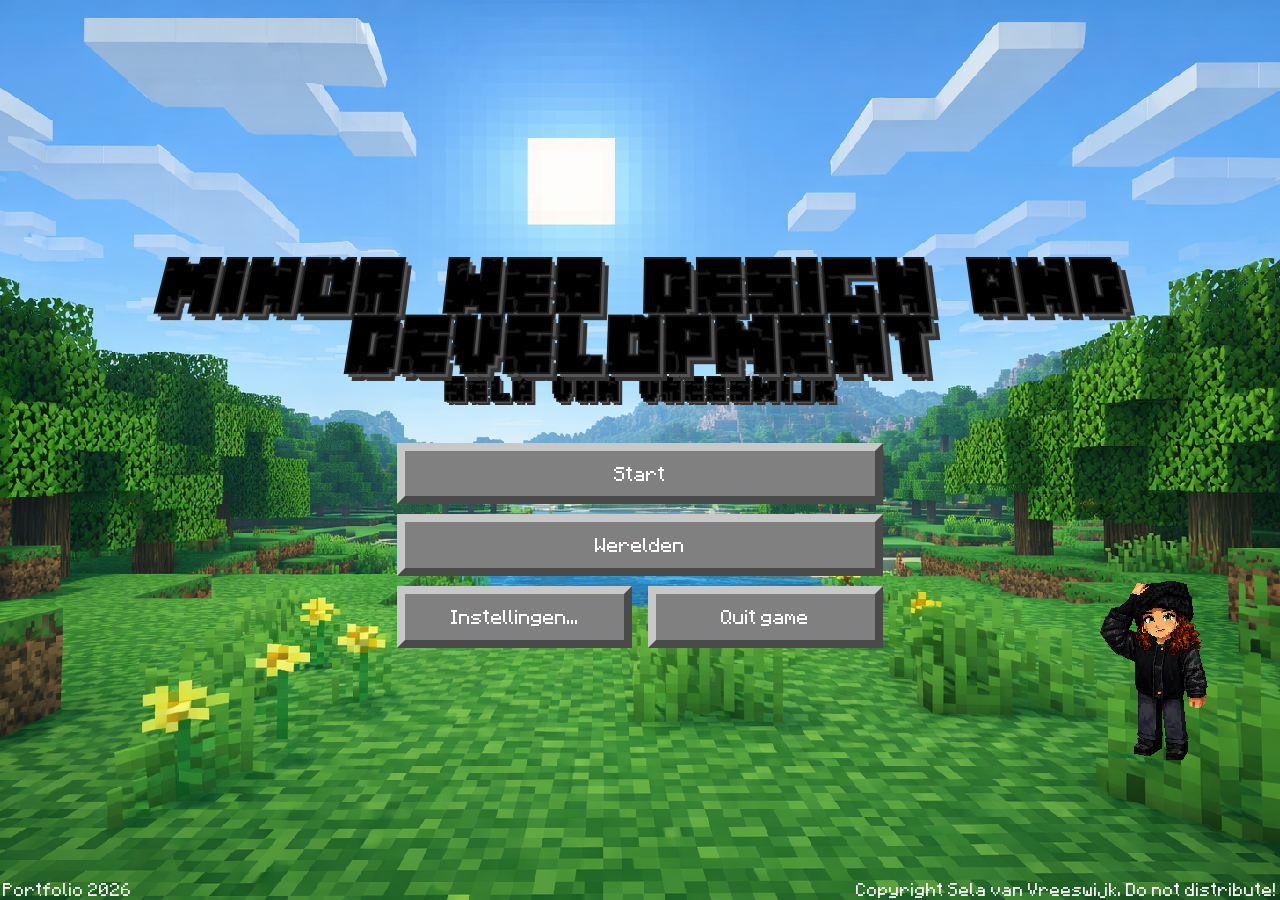
<file: index.html>
<!DOCTYPE html>
<html lang="nl">

<head>
    <meta charset="UTF-8">
    <meta name="viewport" content="width=device-width, initial-scale=1.0">
    <title>Minecraft Portfolio</title>
    <script src="./js/theme-init.js"></script>
    <link href="./css/styles.css" rel="stylesheet">
    <link href="./css/home.css" rel="stylesheet">
    <link rel="icon" href="./images/favicon.png">
</head>

<body>
    <img src="./images/minecraft-sela.png" alt="Minecraft Sela" class="sela-bounce">

    <header>
        <h1>Minor Web Design and Development</h1>
        
        <h2>Sela van Vreeswijk</h2>
    </header>

    <main>
        <div class="btns">
            <a href="sprint0.html">
                <button class="btn">Start</button>
            </a>

            <a href="werelden.html">
                <button class="btn werelden">Werelden</button>
            </a>

            <div class="btn-row">
                <a href="settings.html">
                    <button class="btn">Instellingen...</button>
                </a>
                <button class="btn" id="quit-btn" onclick="quitGame()">Quit game</button>
            </div>
        </div>
    </main>

    <footer>
        <p>Portfolio 2026</p>
        <p>Copyright Sela van Vreeswijk. Do not distribute!</p>
    </footer>
    <script src="./js/creeper.js"></script>
    <script src="./js/sound.js"></script>
</body>
</html>
</file>
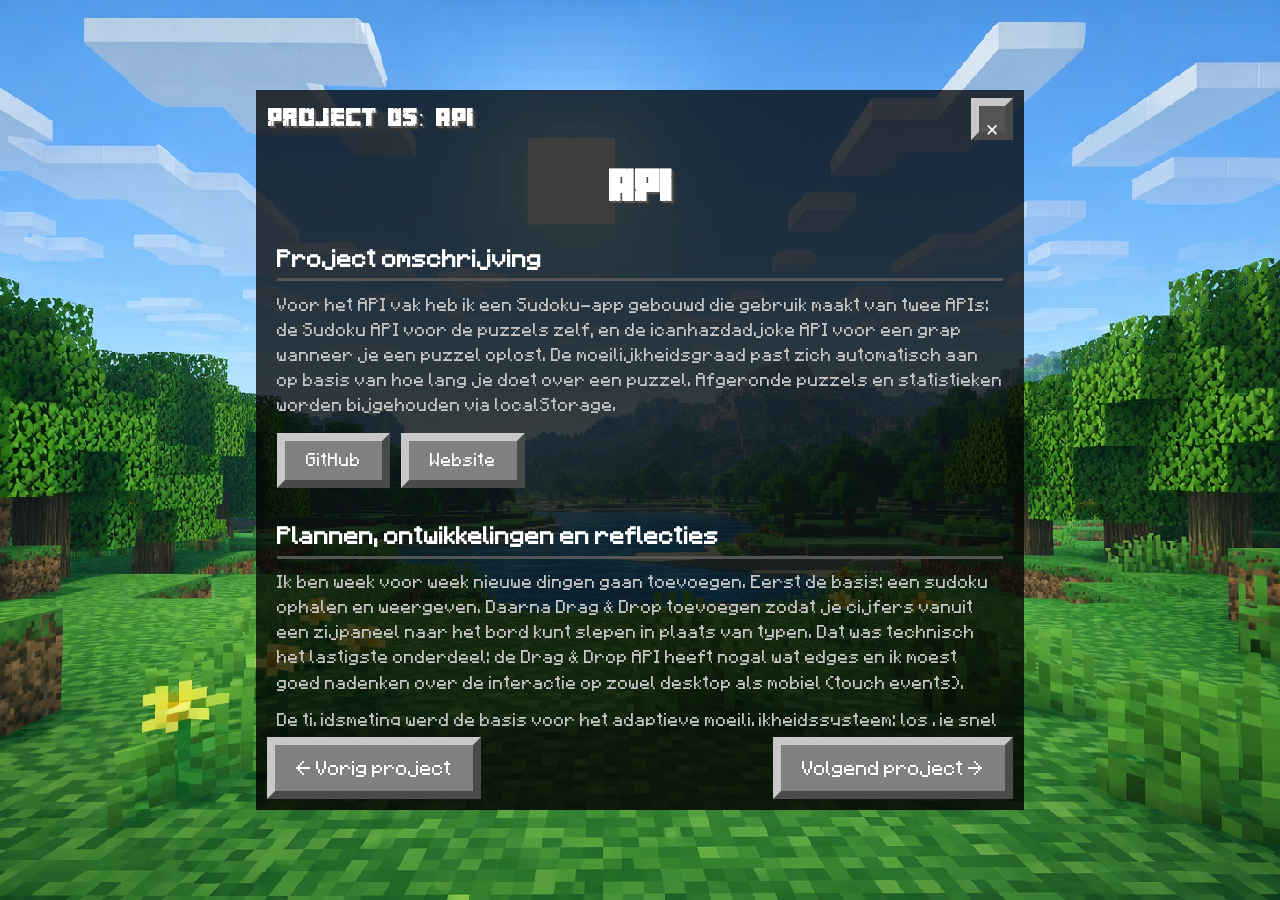
<file: api.html>
<!DOCTYPE html>
<html lang="nl">

<head>
    <meta charset="UTF-8">
    <meta name="viewport" content="width=device-width, initial-scale=1.0">
    <title>Project 05: API</title>
    <script src="./js/theme-init.js"></script>
    <link href="./css/styles.css" rel="stylesheet">
    <link href="./css/project.css" rel="stylesheet">
    <link rel="icon" href="./images/favicon.png">
</head>

<body>
    <div class="panel">

        <div class="panel-header">
            <div class="tab">
                <span>Project 05: API</span>
            </div>
            <a href="werelden.html" class="panel-close">&#10005;</a>
        </div>

        <div class="scroll-wrap">
            <main>

                <h1>API</h1>

                <section>
                    <h2>Project omschrijving</h2>
                    <p>Voor het API vak heb ik een Sudoku-app gebouwd die gebruik maakt van twee APIs: de Sudoku API voor de puzzels zelf, en de icanhazdadjoke API voor een grap wanneer je een puzzel oplost. De moeilijkheidsgraad past zich automatisch aan op basis van hoe lang je doet over een puzzel. Afgeronde puzzels en statistieken worden bijgehouden via localStorage.</p>

                    <div class="project-links">
                        <a href="https://github.com/selavanvreeswijk/api" target="_blank">
                            <button class="btn">GitHub</button>
                        </a>
                        <a href="https://sudoku-68ij.onrender.com/" target="_blank">
                            <button class="btn">Website</button>
                        </a>
                    </div>
                </section>

                <section>
                    <h2>Plannen, ontwikkelingen en reflecties</h2>
                    <p>Ik ben week voor week nieuwe dingen gaan toevoegen. Eerst de basis: een sudoku ophalen en weergeven. Daarna Drag &amp; Drop toevoegen zodat je cijfers vanuit een zijpaneel naar het bord kunt slepen in plaats van typen. Dat was technisch het lastigste onderdeel: de Drag &amp; Drop API heeft nogal wat edges en ik moest goed nadenken over de interactie op zowel desktop als mobiel (touch events).</p>
                    <p>De tijdsmeting werd de basis voor het adaptieve moeilijkheidssysteem: los je snel op, dan krijg je een moeilijkere puzzel de volgende keer. Ik heb ook een overzichtspagina gebouwd met statistieken over opgeloste puzzels per moeilijkheidsgraad, bijgehouden via localStorage. En als je klaar bent, regent het confetti en krijg je ook nog een dad joke.</p>
                    <p>Het weekjournaal bijhouden hielp me echt om bij te houden wat ik wilde bereiken. Soms nam ik me iets voor wat te groot bleek voor die week, maar zo leerde ik ook beter inschatten wat haalbaar is.</p>
                </section>

                <section>
                    <h2>Afbeeldingen</h2>
                    <div class="img-grid">
                        <figure>
                            <img src="./images/api/thumbnail-api.png" alt="Thumbnail API project">
                            <figcaption>De Sudoku-app</figcaption>
                        </figure>
                         <figure>
                            <img src="./images/api/api.png" alt="Beginkeuze ochtendmens of avondmens">
                            <figcaption>Beginkeuze ochtendmens of avondmens</figcaption>
                        </figure>
                         <figure>
                            <img src="./images/api/api-1.png" alt="Detailpagina">
                            <figcaption>Detailpagina</figcaption>
                        </figure>
                         <figure>
                            <img src="./images/api/api-2.png" alt="Dad Joke Popup">
                            <figcaption>Dad Joke Popup</figcaption>
                        </figure>
                    </div>
                </section>

                <section>
                    <h2>Uitkomsten en inzichten</h2>
                    <p>Dit project leerde me hoe je twee APIs combineert en hoe je localStorage slim inzet voor persistente data zonder een backend. De Drag &amp; Drop API was een echte uitdaging maar ook heel bevredigend om te laten werken. Het adaptieve moeilijkheidssysteem vond ik een leuke touch, want het maakt de app iets persoonlijker voor de gebruiker.</p>
                    <p>Ik heb ook gemerkt dat een weekjournaal bijhouden je helpt om gestructureerd te werken en terug te blikken op wat je hebt geleerd. Dat neem ik mee naar volgende projecten.</p>
                </section>

            </main>
            <div class="scrollbar"></div>
        </div>

        <div class="panel-nav">
            <a href="hackaton.html">
                <button class="btn">&#8592; Vorig project</button>
            </a>
            <a href="hcd.html">
                <button class="btn">Volgend project &#8594;</button>
            </a>
        </div>

    </div>

    <script src="./js/project.js"></script>
    <script src="./js/sound.js"></script>
</body>
</html>
</file>
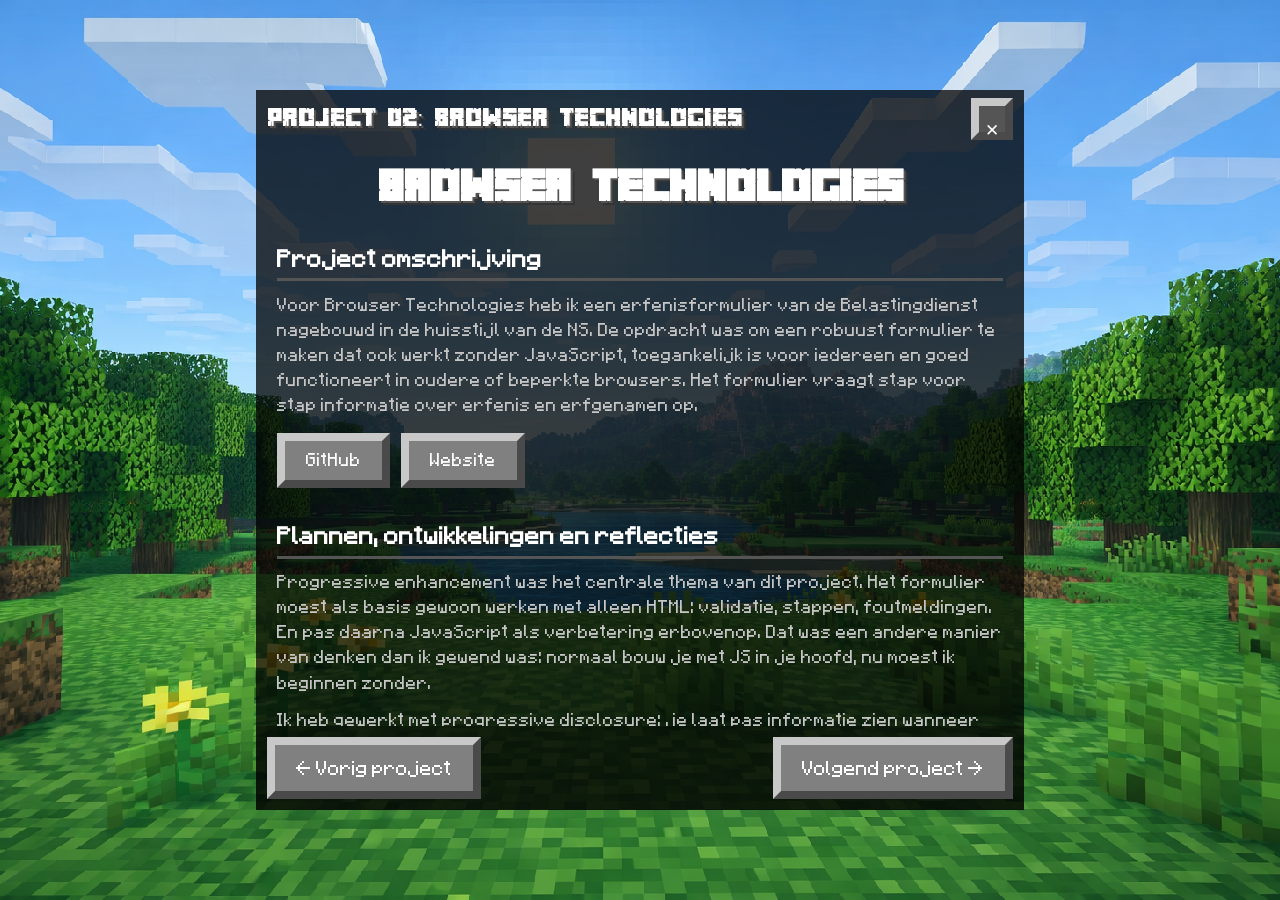
<file: bt.html>
<!DOCTYPE html>
<html lang="nl">

<head>
    <meta charset="UTF-8">
    <meta name="viewport" content="width=device-width, initial-scale=1.0">
    <title>Project 02: Browser Technologies</title>
    <script src="./js/theme-init.js"></script>
    <link href="./css/styles.css" rel="stylesheet">
    <link href="./css/project.css" rel="stylesheet">
    <link rel="icon" href="./images/favicon.png">
</head>

<body>
    <div class="panel">

        <div class="panel-header">
            <div class="tab">
                <span>Project 02: Browser Technologies</span>
            </div>
            <a href="werelden.html" class="panel-close">&#10005;</a>
        </div>

        <div class="scroll-wrap">
            <main>

                <h1>Browser Technologies</h1>

                <section>
                    <h2>Project omschrijving</h2>
                    <p>Voor Browser Technologies heb ik een erfenisformulier van de Belastingdienst nagebouwd in de huisstijl van de NS. De opdracht was om een robuust formulier te maken dat ook werkt zonder JavaScript, toegankelijk is voor iedereen en goed functioneert in oudere of beperkte browsers. Het formulier vraagt stap voor stap informatie over erfenis en erfgenamen op.</p>

                    <div class="project-links">
                        <a href="https://github.com/selavanvreeswijk/erfenis-formulier" target="_blank">
                            <button class="btn">GitHub</button>
                        </a>
                        <a href="https://selavanvreeswijk.github.io/erfenis-formulier/" target="_blank">
                            <button class="btn">Website</button>
                        </a>
                    </div>
                </section>

                <section>
                    <h2>Plannen, ontwikkelingen en reflecties</h2>
                    <p>Progressive enhancement was het centrale thema van dit project. Het formulier moest als basis gewoon werken met alleen HTML: validatie, stappen, foutmeldingen. En pas daarna JavaScript als verbetering erbovenop. Dat was een andere manier van denken dan ik gewend was: normaal bouw je met JS in je hoofd, nu moest ik beginnen zonder.</p>
                    <p>Ik heb gewerkt met progressive disclosure: je laat pas informatie zien wanneer die relevant is. Zo worden velden voor een tweede erfgenaam pas zichtbaar als de gebruiker aangeeft dat er meerdere zijn. Verder heb ik de <code>startViewTransition</code> API gebruikt voor animaties bij het doorstappen, en aandacht besteed aan foutafhandeling zodat iemand altijd snapt wat er mis gaat en hoe het op te lossen.</p>
                    <p>De grootste uitdaging was de validatie zonder JavaScript werkend maken via HTML5 constraint validation. Dat kende ik nog niet goed, maar het werkt verrassend goed als je het goed opzet.</p>
                </section>

                <section>
                    <h2>Afbeeldingen</h2>
                    <div class="img-grid">
                        <figure>
                            <img src="./images/bt/thumbnail-bt.png" alt="Thumbnail Browser Technologies">
                            <figcaption>Het erfenisformulier in NS-huisstijl</figcaption>
                        </figure>
                         <figure>
                            <img src="./images/bt/bt.png" alt="Het formulier">
                            <figcaption>Keuzes</figcaption>
                        </figure>
                         <figure>
                            <img src="./images/bt/bt-1.png" alt="THet uitklappen bij een gemaakte keuze">
                            <figcaption>Het uitklappen bij een gemaakte keuze</figcaption>
                        </figure>
                         <figure>
                            <img src="./images/bt/bt-2.png" alt="Keuze tussen Nederland of het Buitenland">
                            <figcaption>Keuze tussen Nederland of het Buitenland</figcaption>
                        </figure>
                    </div>
                </section>

                <section>
                    <h2>Uitkomsten en inzichten</h2>
                    <p>Dit project heeft me echt anders laten nadenken over hoe je een website bouwt. Progressive enhancement betekent dat je mensen met een trage verbinding, een oude browser of een schermlezer niet uitsluit. Dat is eigenlijk gewoon de juiste manier van werken. Ik heb ook veel geleerd over toegankelijkheid: focus management, aria-labels, foutberichten die screen readers voorlezen.</p>
                    <p>De NS-huisstijl toepassen op iets van de Belastingdienst was ook een grappige combinatie, maar het dwong me om écht na te denken over huisstijlcomponenten en consistentie.</p>
                </section>

            </main>
            <div class="scrollbar"></div>
        </div>

        <div class="panel-nav">
            <a href="sprint0.html">
                <button class="btn">&#8592; Vorig project</button>
            </a>
            <a href="css.html">
                <button class="btn">Volgend project &#8594;</button>
            </a>
        </div>

    </div>

    <script src="./js/project.js"></script>
    <script src="./js/sound.js"></script>
</body>
</html>
</file>
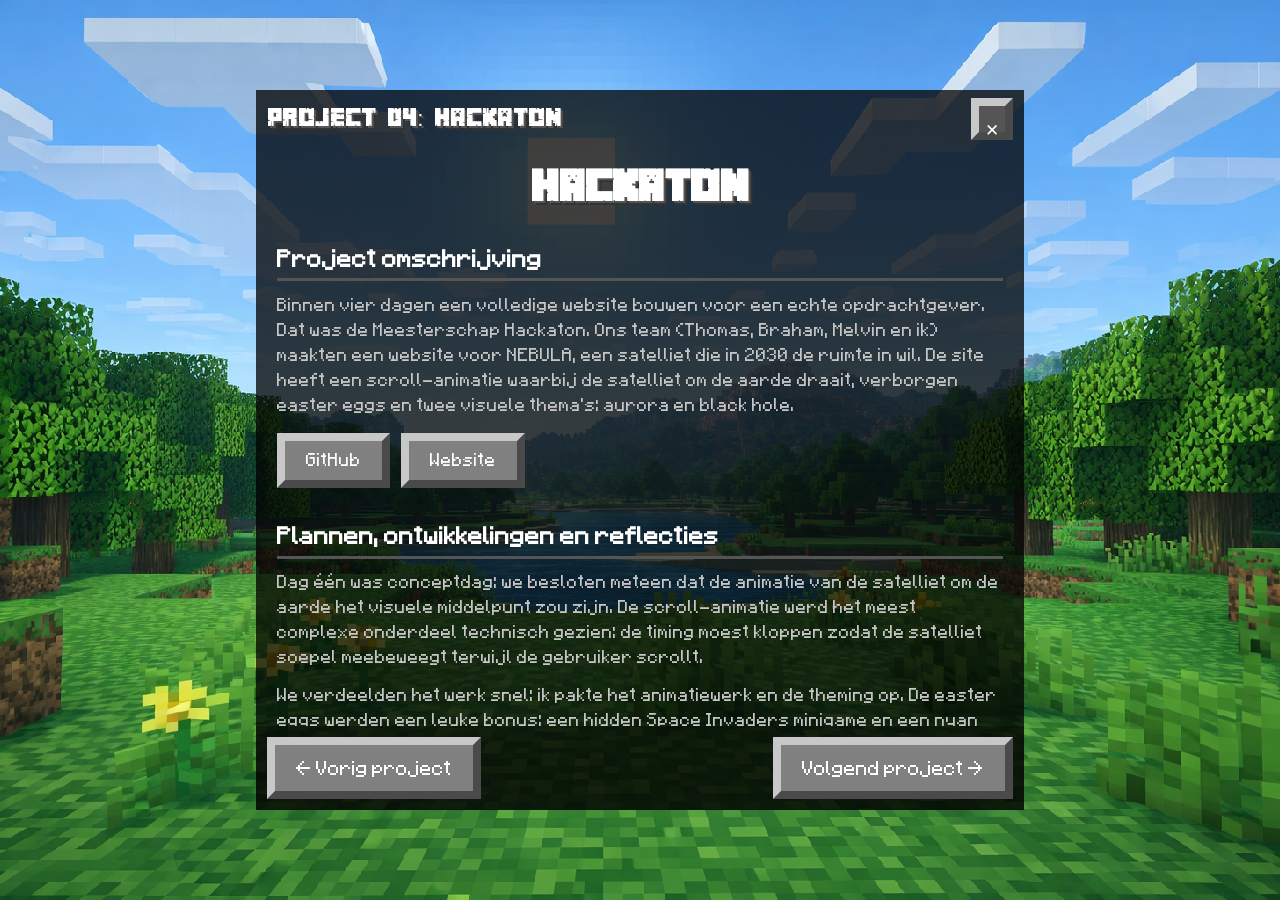
<file: hackaton.html>
<!DOCTYPE html>
<html lang="nl">

<head>
    <meta charset="UTF-8">
    <meta name="viewport" content="width=device-width, initial-scale=1.0">
    <title>Project 04: Hackaton</title>
    <script src="./js/theme-init.js"></script>
    <link href="./css/styles.css" rel="stylesheet">
    <link href="./css/project.css" rel="stylesheet">
    <link rel="icon" href="./images/favicon.png">
</head>

<body>
    <div class="panel">

        <div class="panel-header">
            <div class="tab">
                <span>Project 04: Hackaton</span>
            </div>
            <a href="werelden.html" class="panel-close">&#10005;</a>
        </div>

        <div class="scroll-wrap">
            <main>

                <h1>Hackaton</h1>

                <section>
                    <h2>Project omschrijving</h2>
                    <p>Binnen vier dagen een volledige website bouwen voor een echte opdrachtgever. Dat was de Meesterschap Hackaton. Ons team (Thomas, Braham, Melvin en ik) maakten een website voor NEBULA, een satelliet die in 2030 de ruimte in wil. De site heeft een scroll-animatie waarbij de satelliet om de aarde draait, verborgen easter eggs en twee visuele thema's: aurora en black hole.</p>

                    <div class="project-links">
                        <a href="https://github.com/hendrythomas/wdd-meesterschap-hackathon" target="_blank">
                            <button class="btn">GitHub</button>
                        </a>
                        <a href="https://hendrythomas.github.io/wdd-meesterschap-hackathon/" target="_blank">
                            <button class="btn">Website</button>
                        </a>
                    </div>
                </section>

                <section>
                    <h2>Plannen, ontwikkelingen en reflecties</h2>
                    <p>Dag één was conceptdag: we besloten meteen dat de animatie van de satelliet om de aarde het visuele middelpunt zou zijn. De scroll-animatie werd het meest complexe onderdeel technisch gezien: de timing moest kloppen zodat de satelliet soepel meebeweegt terwijl de gebruiker scrollt.</p>
                    <p>We verdeelden het werk snel: ik pakte het animatiewerk en de theming op. De easter eggs werden een leuke bonus: een hidden Space Invaders minigame en een nyan cat animatie die je kunt triggeren als je weet waar je moet kijken. Dat soort kleine details maken een website gedenkwaardig.</p>
                    <p>Vier dagen is echt kort voor iets als dit. We moesten continu keuzes maken over wat wel en niet erin ging, en leren vertrouwen op elkaars code zonder alles zelf te willen controleren. Dat samenwerken onder tijdsdruk was leerzaam.</p>
                </section>

                <section>
                    <h2>Afbeeldingen</h2>
                    <div class="img-grid">
                        <figure>
                            <img src="./images/hackaton/thumbnail-hackaton.png" alt="Thumbnail Hackaton">
                            <figcaption>De NEBULA website met satelliet-animatie</figcaption>
                        </figure>
                           <figure>
                            <img src="./images/hackaton/hackaton.png" alt="Aurora">
                            <figcaption>Aurora thema</figcaption>
                        </figure>
                           <figure>
                            <img src="./images/hackaton/hackaton-1.png" alt="Black Hole">
                            <figcaption>Black Hole thema</figcaption>
                        </figure>
                           <figure>
                            <img src="./images/hackaton/hackaton-2.png" alt="Alien">
                            <figcaption>Alien thema</figcaption>
                        </figure>
                    </div>
                </section>

                <section>
                    <h2>Uitkomsten en inzichten</h2>
                    <p>Ik heb tijdens deze hackaton geleerd hoe je snel beslissingen neemt in een team, hoe je code splitst zodat je niet constant merge conflicts krijgt, en hoe je een concept in hoog tempo uitvoert zonder de kwaliteit helemaal te laten vallen. We hebben iets neergezet waar we trots op zijn binnen vier dagen. Dat voelde goed.</p>
                    <p>De scroll-gebaseerde animatie was iets nieuws voor mij en ik wil daar in de toekomst verder mee spelen. En de easter eggs? Altijd een goed idee.</p>
                </section>

            </main>
            <div class="scrollbar"></div>
        </div>

        <div class="panel-nav">
            <a href="css.html">
                <button class="btn">&#8592; Vorig project</button>
            </a>
            <a href="api.html">
                <button class="btn">Volgend project &#8594;</button>
            </a>
        </div>

    </div>

    <script src="./js/project.js"></script>
    <script src="./js/sound.js"></script>
</body>
</html>
</file>
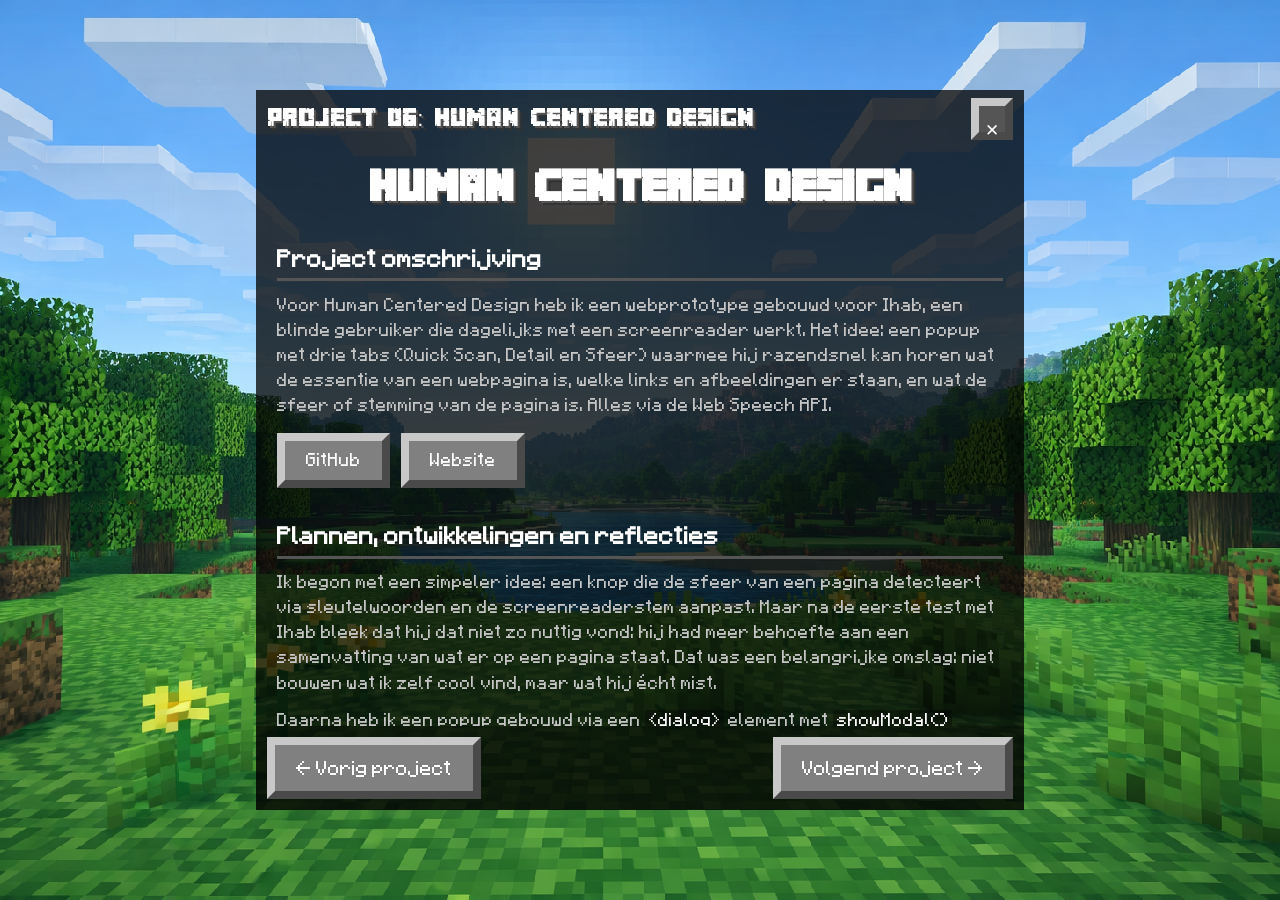
<file: hcd.html>
<!DOCTYPE html>
<html lang="nl">

<head>
    <meta charset="UTF-8">
    <meta name="viewport" content="width=device-width, initial-scale=1.0">
    <title>Project 06: Human Centered Design</title>
    <script src="./js/theme-init.js"></script>
    <link href="./css/styles.css" rel="stylesheet">
    <link href="./css/project.css" rel="stylesheet">
    <link rel="icon" href="./images/favicon.png">
</head>

<body>
    <div class="panel">

        <div class="panel-header">
            <div class="tab">
                <span>Project 06: Human Centered Design</span>
            </div>
            <a href="werelden.html" class="panel-close">&#10005;</a>
        </div>

        <div class="scroll-wrap">
            <main>

                <h1>Human Centered Design</h1>

                <section>
                    <h2>Project omschrijving</h2>
                    <p>Voor Human Centered Design heb ik een webprototype gebouwd voor Ihab, een blinde gebruiker die dagelijks met een screenreader werkt. Het idee: een popup met drie tabs (Quick Scan, Detail en Sfeer) waarmee hij razendsnel kan horen wat de essentie van een webpagina is, welke links en afbeeldingen er staan, en wat de sfeer of stemming van de pagina is. Alles via de Web Speech API.</p>

                    <div class="project-links">
                        <a href="https://github.com/selavanvreeswijk/humancentereddesign" target="_blank">
                            <button class="btn">GitHub</button>
                        </a>
                        <a href="https://selavanvreeswijk.github.io/humancentereddesign/" target="_blank">
                            <button class="btn">Website</button>
                        </a>
                    </div>
                </section>

                <section>
                    <h2>Plannen, ontwikkelingen en reflecties</h2>
                    <p>Ik begon met een simpeler idee: een knop die de sfeer van een pagina detecteert via sleutelwoorden en de screenreaderstem aanpast. Maar na de eerste test met Ihab bleek dat hij dat niet zo nuttig vond: hij had meer behoefte aan een samenvatting van wat er op een pagina staat. Dat was een belangrijke omslag: niet bouwen wat ik zelf cool vind, maar wat hij écht mist.</p>
                    <p>Daarna heb ik een popup gebouwd via een <code>&lt;dialog&gt;</code> element met <code>showModal()</code> zodat de focus automatisch goed zit voor de screenreader. De Quick Scan leest meteen voor wanneer de popup opent, geen extra klik nodig. Ihab kan ook een stem kiezen, en ik heb dubbele stemmen (Frank en Alva die dezelfde onderliggende stem gebruiken) gefilterd zodat hij echt een keuze heeft.</p>
                    <p>Ik heb meerdere testronden gedaan. Elke keer kwamen er nieuwe punten uit: het kruisje had geen label, emoji's voor knoppen werken verwarrend, Quick Scan en Detail konden samengevoegd worden. Die feedback direct doorvoeren was leerzaam, maar ook soms frustrerend: je denkt dat iets klopt totdat je het test.</p>
                </section>

                <section>
                    <h2>Afbeeldingen</h2>
                    <div class="img-grid">
                        <figure>
                            <img src="./images/hcd/thumbnail-hcd.png" alt="Thumbnail Human Centered Design">
                            <figcaption>Het prototype met de detail optie</figcaption>
                        </figure>
                          <figure>
                            <img src="./images/hcd/hcd.png" alt="Het prototype met de sfeer optie">
                            <figcaption>Het prototype met de sfeer optie</figcaption>
                        </figure>
                          <figure>
                            <img src="./images/hcd/hcd-2.png" alt="De blogpagina met het prototype">
                            <figcaption>De blogpagina met het prototype</figcaption>
                        </figure>
                          <figure>
                            <img src="./images/hcd/hcd-1.png" alt="De kookpagina met het prototype">
                            <figcaption>De kookpagina met het prototype</figcaption>
                        </figure>
                    </div>
                </section>

                <section>
                    <h2>Uitkomsten en inzichten</h2>
                    <p>Dit project heeft me het meeste geleerd over hoe je voor een specifiek persoon ontwerpt. De Exclusive Design Principles van Vasilis van Gemert (Study Situation, Ignore Conventions, Prioritise Identity en Add Nonsense) gaven een goed kader. Ik heb geleerd hoe de Web Speech API werkt, hoe je focus management regelt in een dialoogvenster, en hoe groot het verschil is tussen wat jij als ontwerper bedenkt en wat een gebruiker écht nodig heeft.</p>
                    <p>De Sfeer-tab is mijn favoriete toevoeging: niet strikt functioneel, maar precies het soort nuance dat een standaard screenreader nooit biedt. Dat kleine stukje plezier toevoegen voor recreatief gebruik vond ik het meest voldoeninggevend van dit hele project.</p>
                </section>

            </main>
            <div class="scrollbar"></div>
        </div>

        <div class="panel-nav">
            <a href="api.html">
                <button class="btn">&#8592; Vorig project</button>
            </a>
            <a href="weeklynerd.html">
                <button class="btn">Volgend project &#8594;</button>
            </a>
        </div>
    </div>

    <script src="./js/project.js"></script>
    <script src="./js/sound.js"></script>
</body>
</html>
</file>
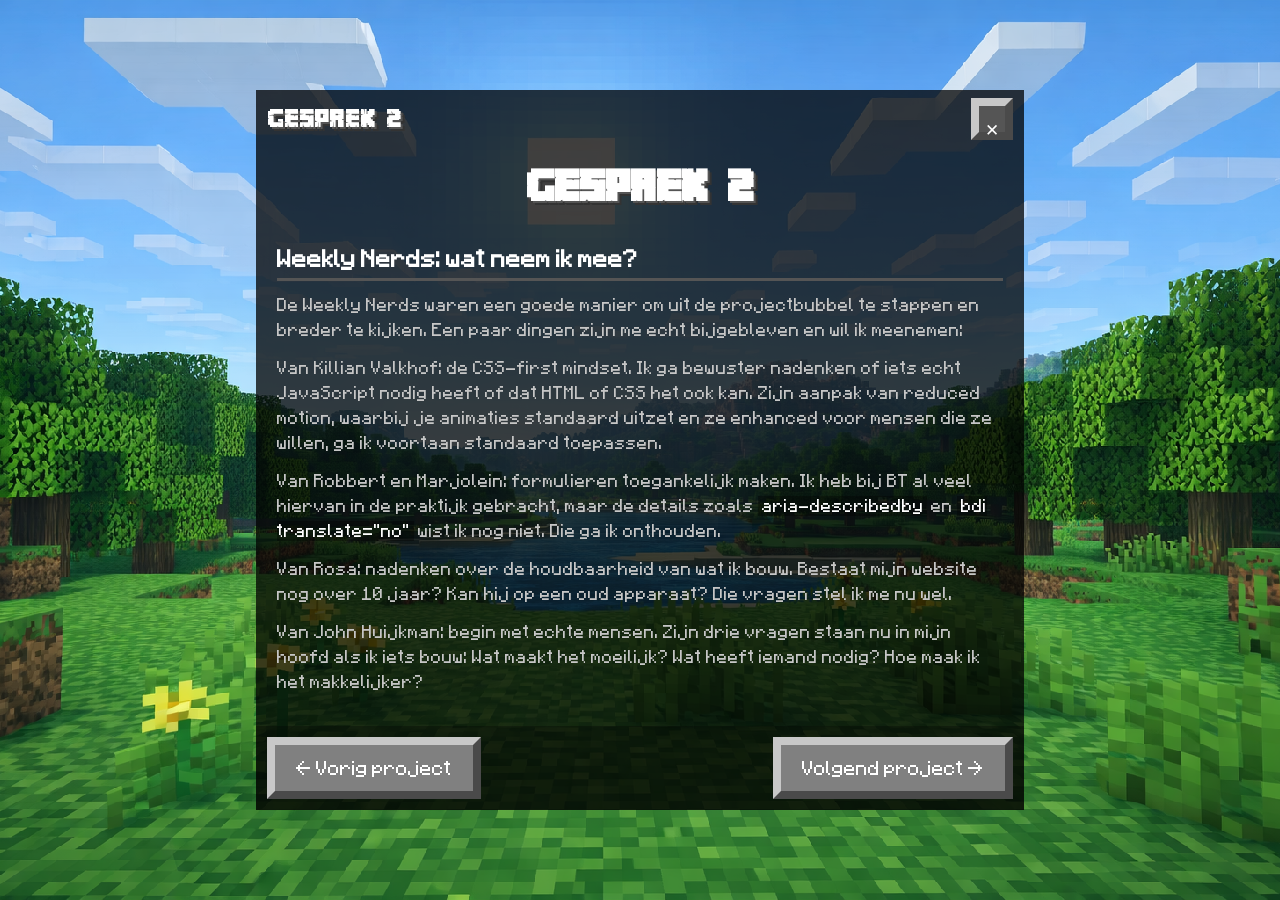
<file: leerdoelen.html>
<!DOCTYPE html>
<html lang="nl">

<head>
    <meta charset="UTF-8">
    <meta name="viewport" content="width=device-width, initial-scale=1.0">
    <title>Gesprek 2 | Minecraft Portfolio</title>
    <script src="./js/theme-init.js"></script>
    <link href="./css/styles.css" rel="stylesheet">
    <link href="./css/project.css" rel="stylesheet">
    <link rel="icon" href="./images/favicon.png">
</head>

<body>
    <div class="panel">

        <div class="panel-header">
            <div class="tab">
                <span>Gesprek 2</span>
            </div>
            <a href="werelden.html" class="panel-close">&#10005;</a>
        </div>

        <div class="scroll-wrap">
            <main>

                <h1>Gesprek 2</h1>

                <section>
                    <h2>Weekly Nerds: wat neem ik mee?</h2>
                    <p>De Weekly Nerds waren een goede manier om uit de projectbubbel te stappen en breder te kijken. Een paar dingen zijn me echt bijgebleven en wil ik meenemen:</p>
                    <p>Van Killian Valkhof: de CSS-first mindset. Ik ga bewuster nadenken of iets echt JavaScript nodig heeft of dat HTML of CSS het ook kan. Zijn aanpak van reduced motion, waarbij je animaties standaard uitzet en ze enhanced voor mensen die ze willen, ga ik voortaan standaard toepassen.</p>
                    <p>Van Robbert en Marjolein: formulieren toegankelijk maken. Ik heb bij BT al veel hiervan in de praktijk gebracht, maar de details zoals <code>aria-describedby</code> en <code>bdi translate="no"</code> wist ik nog niet. Die ga ik onthouden.</p>
                    <p>Van Rosa: nadenken over de houdbaarheid van wat ik bouw. Bestaat mijn website nog over 10 jaar? Kan hij op een oud apparaat? Die vragen stel ik me nu wel.</p>
                    <p>Van John Huijkman: begin met echte mensen. Zijn drie vragen staan nu in mijn hoofd als ik iets bouw: Wat maakt het moeilijk? Wat heeft iemand nodig? Hoe maak ik het makkelijker?</p>
                </section>

                <section>
                    <h2>Uitkomsten per vak</h2>

                    <div class="weekly-nerds">

                        <details>
                            <summary>Sprint 0 | Persoonlijke portfolio</summary>
                            <div class="nerd-content">
                                <p>Sprint 0 was de kickstart van de minor en meteen een goede manier om te snappen wat we de komende maanden gingen doen. Mijn inbreng was een portfolio met horizontale scroll, twee thema's en een typewriter-animatie voor de introductietekst. Ik heb de klasgenoten ingeladen via de API van de minor.</p>
                                <p>Wat ik nieuw heb geleerd: <code>clamp()</code> voor responsive design zonder media queries. Ik was verbaasd hoe elegant dat werkt en gebruik het nu overal. Ook de Fetch API heb ik voor het eerst echt gebruikt.</p>
                                <p>Nieuw inzicht: ik ben te laat begonnen met testen op andere schermformaten. De horizontale scroll werkte niet overal goed. Voortaan ga ik dat eerder checken.</p>
                            </div>
                        </details>

                        <details>
                            <summary>Browser Technologies | Erfenisformulier</summary>
                            <div class="nerd-content">
                                <p>Dit was het vak waarbij mijn manier van denken het meest is verschoven. Progressive enhancement betekent: begin met wat altijd werkt (HTML) en voeg daarna verbeteringen toe. Ik had altijd andersom gedacht.</p>
                                <p>Mijn inbreng: een meerstaps erfenisformulier in NS-huisstijl dat ook zonder JavaScript werkt. Progressive disclosure zodat velden pas zichtbaar worden als ze relevant zijn, en de <code>startViewTransition</code> API voor vloeiende overgangen tussen stappen.</p>
                                <p>Nieuw inzicht: HTML5 constraint validation is krachtiger dan ik dacht. En toegankelijkheid is geen extraatje, het is gewoon de basis. Dat is een mindset-shift die ik de rest van de minor heb meegenomen.</p>
                            </div>
                        </details>

                        <details>
                            <summary>CSS to the Rescue | Silly Walk</summary>
                            <div class="nerd-content">
                                <p>Dit project was het meest verrassend voor mij. Ik dacht dat CSS een vrij simpele taal was, maar na 2.500+ regels en 16 uitgewerkte combinaties denk ik daar anders over. Geen JavaScript, geen classes, geen ID's. Alleen HTML-elementen en slimme CSS.</p>
                                <p>Mijn inbreng: een ster met lange benen die een silly walk doet als eerbetoon aan Monty Python. Vier knoppen met elk een eigen stijl en animatie, gecombineerd via container style queries. Ik heb me ook verdiept in Monty Python quotes om de teksten per state aan te passen.</p>
                                <p>Nieuw inzicht: <code>@layer</code> maakt je code veel overzichtelijker als je veel CSS schrijft. Container style queries zijn ongelofelijk handig voor combinaties van states. En animaties die elkaar overschrijven is een veelvoorkomend probleem waar ik een spreadsheet voor moest maken.</p>
                            </div>
                        </details>

                        <details>
                            <summary>Hackaton | NEBULA</summary>
                            <div class="nerd-content">
                                <p>Vier dagen, een opdrachtgever, een team van vier. Dat was de Meesterschap Hackaton. We bouwden een website voor NEBULA, een satelliet die in 2030 de ruimte in wil. Mijn inbreng was het animatiewerk en de theming: een scroll-animatie waarbij de satelliet om de aarde draait, en twee thema's (aurora en black hole).</p>
                                <p>We hebben ook easter eggs ingebouwd: een hidden Space Invaders minigame en een nyan cat animatie. Dat soort details maken een website gedenkwaardig.</p>
                                <p>Nieuw inzicht: samenwerken onder tijdsdruk vereist vertrouwen in elkaars code. Je kunt niet alles zelf willen controleren. Snel beslissen wat er wel en niet in gaat is een vaardigheid op zich. En: een scroll-gebaseerde animatie is complexer dan het eruitziet, maar ook super bevredigend als het klopt.</p>
                            </div>
                        </details>

                        <details>
                            <summary>API | Sudoku</summary>
                            <div class="nerd-content">
                                <p>Voor dit vak heb ik een Sudoku-app gebouwd met twee APIs: een Sudoku API voor de puzzels en de icanhazdadjoke API voor een grap bij het oplossen. De moeilijkheidsgraad past zich aan op basis van hoe snel je een puzzel oplost. Afgeronde puzzels en statistieken worden bijgehouden in localStorage.</p>
                                <p>Mijn inbreng: de Drag &amp; Drop API zodat je cijfers kunt slepen in plaats van typen, confetti bij het voltooien en een overzichtspagina met statistieken.</p>
                                <p>Nieuw inzicht: een weekjournaal bijhouden helpt echt om structuur te houden en terug te blikken. Ik heb ook geleerd hoe touch events werken naast de standaard drag events, wat voor mobiel noodzakelijk is. En: twee APIs combineren is niet ingewikkeld als je de structuur snapt.</p>
                            </div>
                        </details>

                        <details>
                            <summary>Human Centered Design | Prototype voor Ihab</summary>
                            <div class="nerd-content">
                                <p>Dit vak was het meest leerzaam op menselijk niveau. Ik heb een webprototype gebouwd voor Ihab, een blinde gebruiker. Een popup met drie tabs (Quick Scan, Detail en Sfeer) die via de Web Speech API de essentie van een pagina voorleest.</p>
                                <p>Mijn inbreng: de keuze om te werken met het <code>&lt;dialog&gt;</code> element en <code>showModal()</code> zodat de focus automatisch goed staat voor de screenreader. De Sfeer-tab als speelse toevoeging voor recreatief gebruik, wat Ihab het interessantst vond.</p>
                                <p>Nieuw inzicht: ontwerpen voor één specifieke persoon leert je meer dan generieke richtlijnen lezen. Elke testsessie met Ihab gaf feedback die ik nooit had bedacht. Het verschil tussen wat jij denkt dat iemand nodig heeft en wat hij daadwerkelijk mist is groot. De Exclusive Design Principles zijn een goed kader om die blinde vlekken kleiner te maken.</p>
                            </div>
                        </details>

                    </div>
                </section>

                <section>
                    <h2>Reflectie</h2>
                    <p>Als ik terugkijk op de minor tot nu toe, ben ik blij met wat ik heb gemaakt en geleerd. Mijn grootste leermoment is de mindset-shift bij Browser Technologies: eerst bouwen voor wat altijd werkt, dan verbeteren. Dat klinkt simpel maar het vereist echt anders denken.</p>
                    <p>Ik ben het meest trots op CSS to the Rescue. Van niet weten wat ik wilde maken naar 2.500+ regels CSS en 16 werkende combinaties. Dat had ik mezelf vooraf niet toegedacht. En bij HCD: het moment dat Ihab in de tweede test enthousiaster was over mijn prototype dan de eerste keer. Dat voelde echt goed.</p>
                    <p>Wat nog lastig is: de balans bewaren tussen ambitie en haalbaarheid. Ik neem me soms te veel voor in een week en dan loopt het project achter op schema. Bij HCD heb ik ook een testmoment gemist door omstandigheden, dat heeft me geleerd dat ik meer buffer moet inbouwen. En ik merk dat ik JavaScript nog wil verbeteren: ik kom er vaak wel uit maar het is niet altijd even netjes of efficiënt.</p>
                </section>

                <section>
                    <h2>Drie leerdoelen voor de meesterproef</h2>

                    <div class="weekly-nerds">

                        <details>
                            <summary>1 | JavaScript kwaliteit</summary>
                            <div class="nerd-content">
                                <p>Ik wil mijn JavaScript netter schrijven en dieper begrijpen. Op dit moment werkt mijn code, maar ik merk dat ik soms te veel in één bestand gooi of functies schrijf die te lang zijn. Ik wil leren hoe ik code beter kan opdelen en leesbaar kan houden voor iemand anders en zodat ik het zelf nog begrijp.</p>
                                <p>Hoe ik hieraan ga werken: per feature een aparte functie of bestand, variabelen en functies duidelijk benoemen en tussendoor code reviewen door het hardop te lezen. Ik wil ook kijken naar hoe andere mensen hun JS structureren in projecten die ik op GitHub tegenkom of van klasgenoten.</p>
                            </div>
                        </details>

                        <details>
                            <summary>2 | Websites met attention to detail</summary>
                            <div class="nerd-content">
                                <p>Zowel dat de vormgeving en interactie naadloos op elkaar aansluit. Dingen als micro-interacties, consistente spacing, typografie en toegankelijkheid.</p>
                                <p>Hoe ik hieraan ga werken: beter prioriteiten stellen in hoe ik dingen toepas.</p>
                            </div>
                        </details>

                        <details>
                            <summary>3 | Animaties en transities</summary>
                            <div class="nerd-content">
                                <p>Complexe animaties coderen met CSS en JavaScript. Visueel een completer plaatje maken op een website voor een soepelere gebruikerservaring.</p>
                                <p>Hoe ik hieraan ga werken: meet CSS animaties en transities leren toepassen, de website leuker maken en niet puur functioneel.</p>
                            </div>
                        </details>
                    </div>
                </section>

            </main>
            <div class="scrollbar"></div>
        </div>

        <div class="panel-nav">
            <a href="weeklynerd.html">
                <button class="btn">&#8592; Vorig project</button>
            </a>
            <a href="meesterproef.html">
                <button class="btn">Volgend project &#8594;</button>
            </a>
        </div>
    </div>

    <script src="./js/project.js"></script>
    <script src="./js/sound.js"></script>
</body>
</html>
</file>
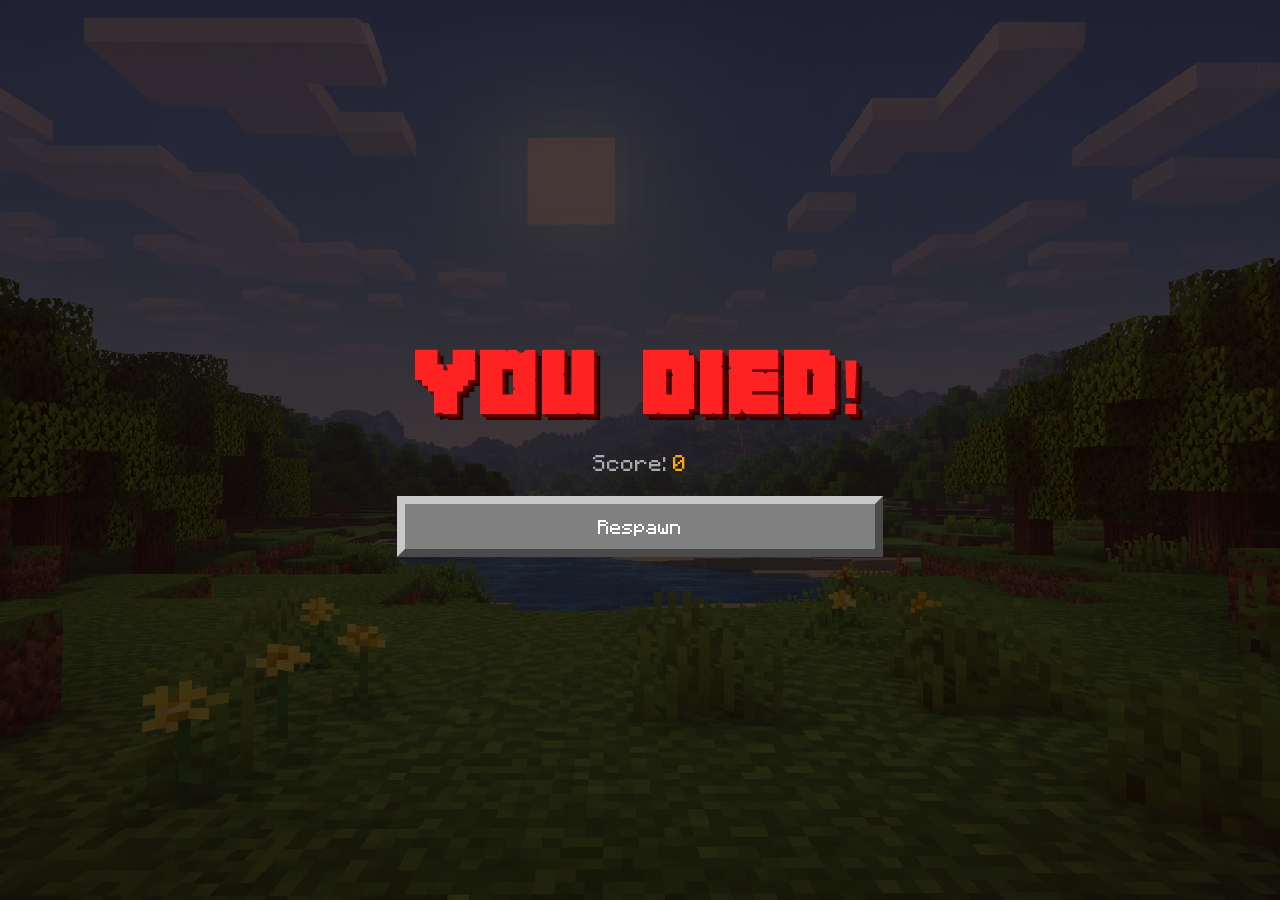
<file: quit.html>
<!DOCTYPE html>
<html lang="nl">

<head>
    <meta charset="UTF-8">
    <meta name="viewport" content="width=device-width, initial-scale=1.0">
    <title>You Died!</title>
    <script src="./js/theme-init.js"></script>
    <link href="./css/styles.css" rel="stylesheet">
    <link href="./css/quit.css" rel="stylesheet">
    <link rel="icon" href="./images/favicon.png">
</head>

<body>
    <div class="died-screen">
        <h1>You Died!</h1>

        <p class="score">Score: <span>0</span></p>
        <a href="index.html">
            <button class="btn">Respawn</button>
        </a>
    </div>
    
    <script src="./js/sound.js"></script>
</body>
</html>
</file>
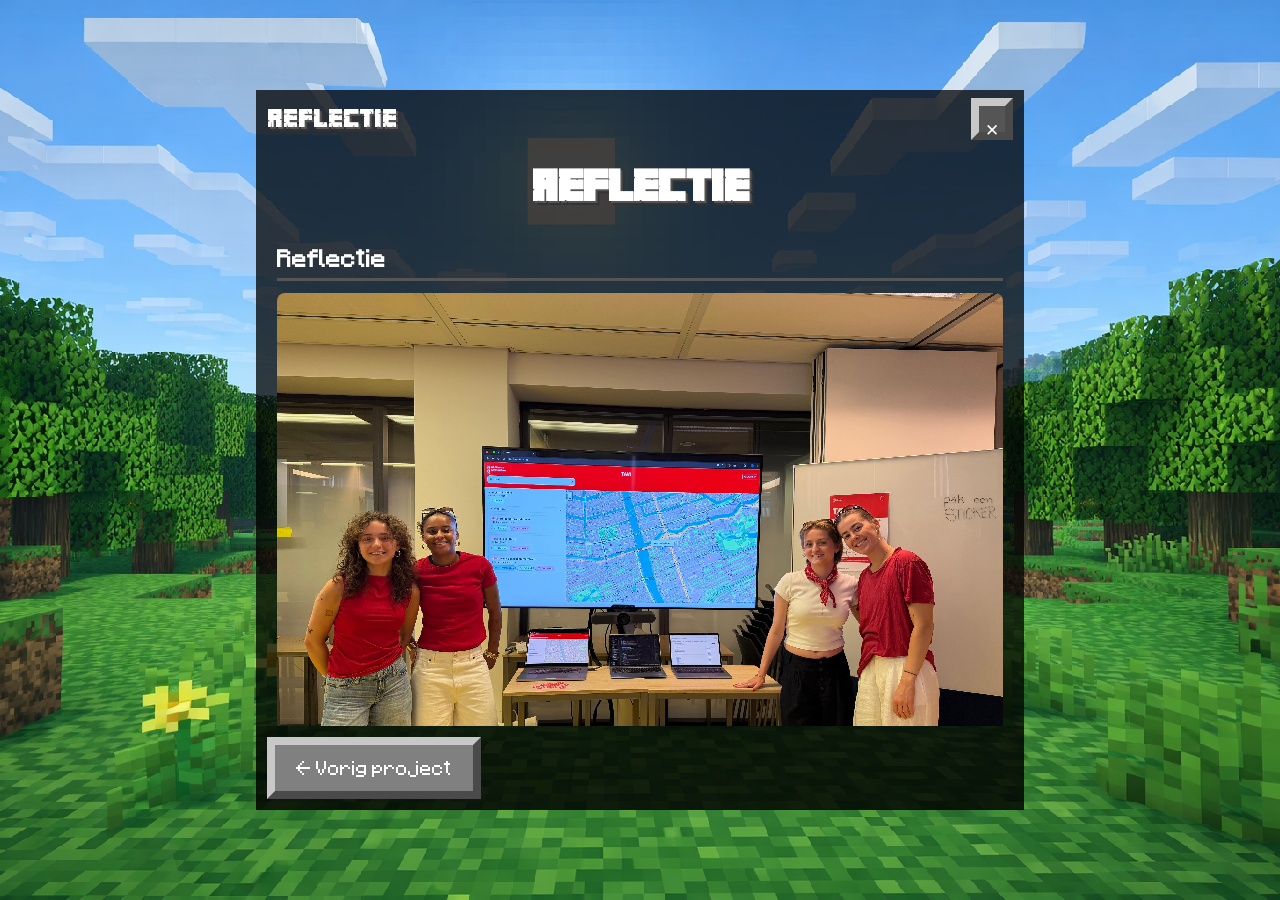
<file: reflectie.html>
<!DOCTYPE html>
<html lang="nl">

<head>
    <meta charset="UTF-8">
    <meta name="viewport" content="width=device-width, initial-scale=1.0">
    <title>Reflectie | Minecraft Portfolio</title>
    <script src="./js/theme-init.js"></script>
    <link href="./css/styles.css" rel="stylesheet">
    <link href="./css/project.css" rel="stylesheet">
    <link rel="icon" href="./images/favicon.png">
</head>

<body>
    <div class="panel">

        <div class="panel-header">
            <div class="tab">
                <span>Reflectie</span>
            </div>
            <a href="werelden.html" class="panel-close">&#10005;</a>
        </div>

        <div class="scroll-wrap">
            <main>

                <h1>Reflectie</h1>

                <section>
                    <h2>Reflectie</h2>

                    <img src="./images/expo.jpg" alt="Expo van de meesterproef" style="width: 100%; border-radius: 8px; margin-bottom: 1rem;">

                    <p>Dit project was voor mij een bewuste oefening in uit mijn comfortzone stappen. Ik vond het grappig om op te merken dat ik eigenlijk automatisch naar de designkant ging, en dat ik bewust moest switchen naar moeilijkere stukken. Die switch was niet altijd makkelijk, JavaScript bleek soms echt een uitdaging. Er waren momenten dat ik ergens lang op zat en het gevoel had dat ik er niet uit zou komen. Maar juist die momenten waren ook het meest leerzaam, omdat ik mezelf dwong om documentatie te lezen, dingen uit te proberen en niet meteen om hulp te vragen.</p>
                    <p>Één van mijn leerdoelen was het verbeteren van de kwaliteit van mijn JavaScript. Ik merk dat mijn code vaak werkt, maar dat ik te veel in één bestand gooi of functies schrijf die te lang zijn. In dit project heb ik geprobeerd daar bewuster mee om te gaan door per feature een aparte functie te schrijven en variabelen duidelijker te benoemen. Het ging niet altijd perfect, maar ik merkte al verschil in hoe leesbaar mijn code was aan het einde van het project vergeleken met het begin.</p>
                    <p>Een ander leerdoel was toegankelijkheid vanaf het begin meenemen in plaats van er achteraf aan te denken. Eerlijk gezegd ben ik daar dit project nog niet helemaal in geslaagd, de WCAG-verbeteringen kwamen grotendeels in week 4, dus toch weer aan het einde. Maar het bewustzijn is er nu wel. Ik weet nu concreet welke dingen ik aan het begin moet regelen: semantische HTML, labels, focusbeheer en kleurcontrast. Dat neem ik mee naar volgende projecten.</p>
                    <p>Tot slot had ik als leerdoel om beter mijn scope te bewaken. Ik heb de neiging om ideeën groter te maken dan de tijd toelaat, en dat merkte ik ook hier. Na de bijstelling van het concept door de opdrachtgever moesten we opnieuw prioriteiten stellen, wat in het begin vervelend voelde maar uiteindelijk heeft geleid tot een product dat beter aansluit op de echte behoefte. Die ervaring heeft me geleerd dat flexibel zijn en duidelijke keuzes maken belangrijker is dan vasthouden aan een groot oorspronkelijk idee.</p>
                    <p>Verder vond ik de samenwerking in dit teamproject uitstekend gaan en ben ik heel blij met het resultaat dat we hebben opgeleverd. Ik vind dat we een mooie website hebben neergezet, en ook nog eens op een gezellige manier! De opdrachtgever Gemeente Amsterdam was er ook super blij mee en ik ben benieuwd of dit ooit ook echt gebruikt zal worden. Wie weet.</p>
                </section>

            </main>
            <div class="scrollbar"></div>
        </div>

        <div class="panel-nav">
            <a href="meesterproef.html">
                <button class="btn">&#8592; Vorig project</button>
            </a>
        </div>

    </div>

    <script src="./js/project.js"></script>
    <script src="./js/sound.js"></script>
</body>
</html>
</file>
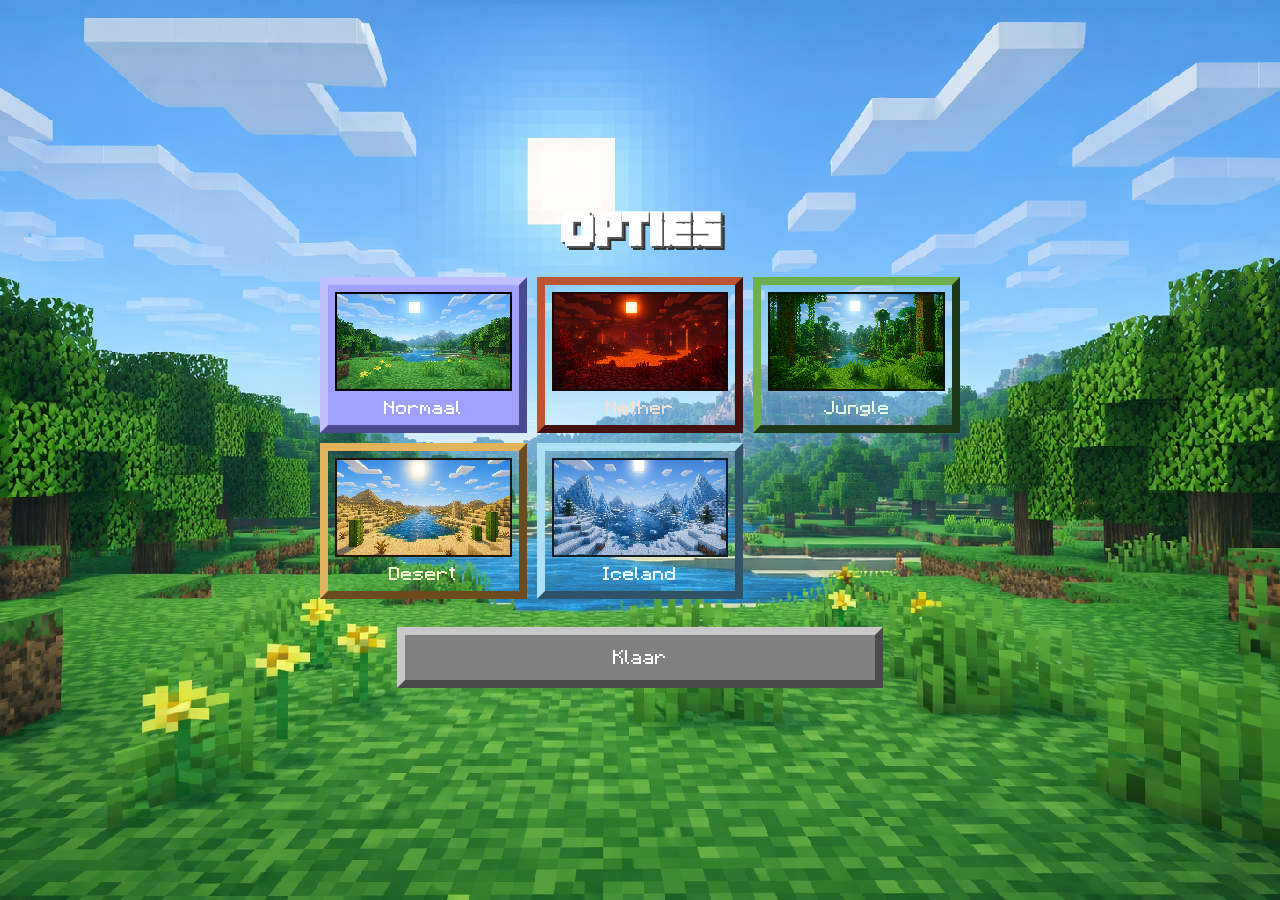
<file: settings.html>
<!DOCTYPE html>
<html lang="nl">

<head>
    <meta charset="UTF-8">
    <meta name="viewport" content="width=device-width, initial-scale=1.0">
    <title>Instellingen | Minecraft Portfolio</title>
    <script src="./js/theme-init.js"></script>
    <link href="./css/styles.css" rel="stylesheet">
    <link href="./css/settings.css" rel="stylesheet">
    <link rel="icon" href="./images/favicon.png">
</head>

<body>
    <h1>Opties</h1>

    <div class="settings-grid">
        <button class="theme-card" data-theme="default" onclick="setTheme('default')">
            <img src="./images/background.png" alt="Thema Normaal" class="theme-thumb">
            <span>Normaal</span>
        </button>
        <button class="theme-card" data-theme="underworld" onclick="setTheme('underworld')">
            <img src="./images/background-nether.png" alt="Thema Nether" class="theme-thumb">
            <span>Nether</span>
        </button>
        <button class="theme-card" data-theme="jungle" onclick="setTheme('jungle')">
            <img src="./images/background-jungle.png" alt="Thema Jungle" class="theme-thumb">
            <span>Jungle</span>
        </button>
        <button class="theme-card" data-theme="desert" onclick="setTheme('desert')">
            <img src="./images/background-desert.png" alt="Thema Desert" class="theme-thumb">
            <span>Desert</span>
        </button>
        <button class="theme-card" data-theme="iceland" onclick="setTheme('iceland')">
            <img src="./images/background-iceland.png" alt="Thema Iceland" class="theme-thumb">
            <span>Iceland</span>
        </button>
    </div>

    <a href="index.html">
        <button class="btn btn-done">Klaar</button>
    </a>

    <script src="./js/theme.js"></script>
    <script src="./js/sound.js"></script>
</body>
</html>
</file>
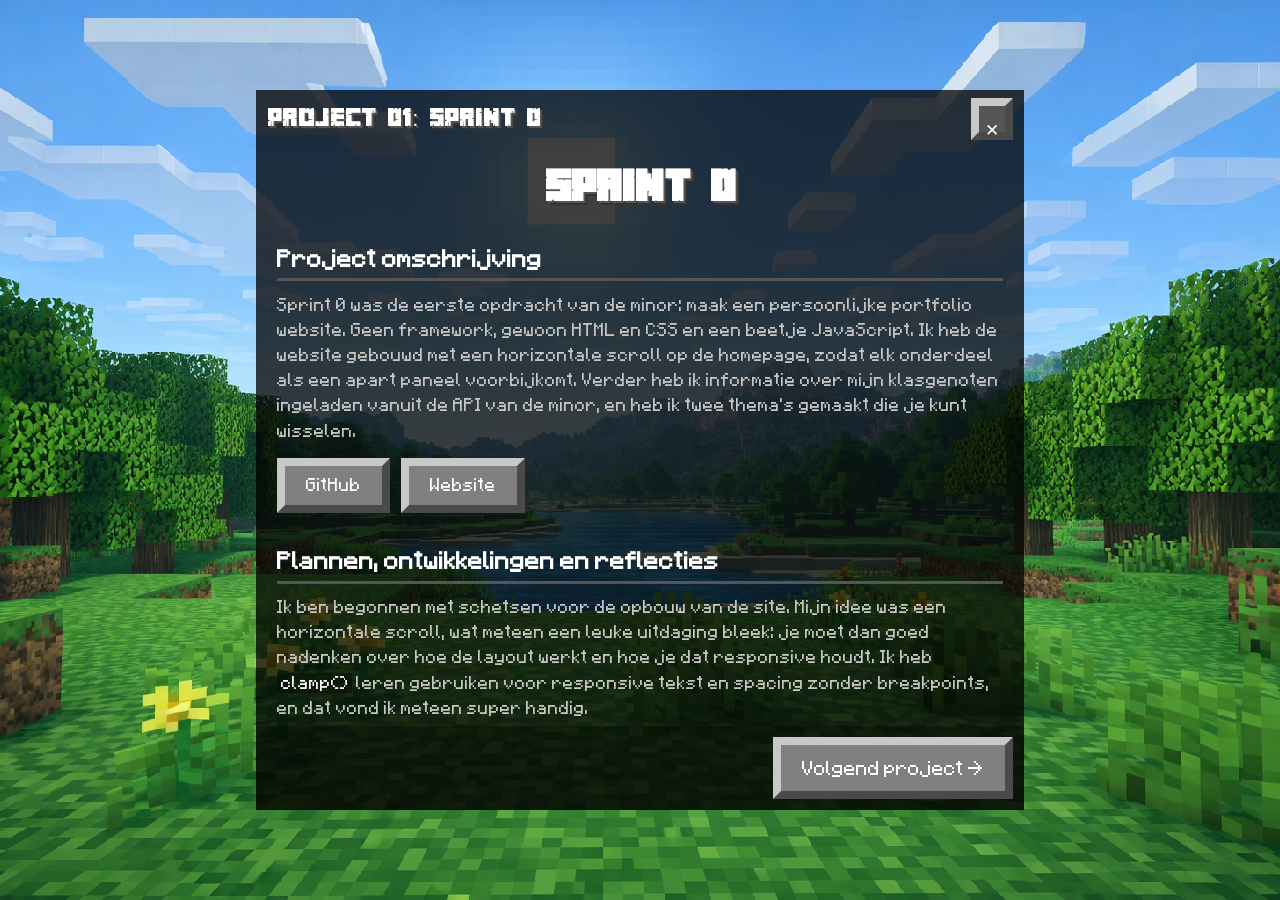
<file: sprint0.html>
<!DOCTYPE html>
<html lang="nl">

<head>
    <meta charset="UTF-8">
    <meta name="viewport" content="width=device-width, initial-scale=1.0">
    <title>Project 01: Sprint 0</title>
    <script src="./js/theme-init.js"></script>
    <link href="./css/styles.css" rel="stylesheet">
    <link href="./css/project.css" rel="stylesheet">
    <link rel="icon" href="./images/favicon.png">
</head>

<body>
    <div class="panel">

        <div class="panel-header">
            <div class="tab">
                <span>Project 01: Sprint 0</span>
            </div>
            <a href="werelden.html" class="panel-close">&#10005;</a>
        </div>

        <div class="scroll-wrap">
            <main>

                <h1>Sprint 0</h1>

                <section>
                    <h2>Project omschrijving</h2>
                    <p>Sprint 0 was de eerste opdracht van de minor: maak een persoonlijke portfolio website. Geen framework, gewoon HTML en CSS en een beetje JavaScript. Ik heb de website gebouwd met een horizontale scroll op de homepage, zodat elk onderdeel als een apart paneel voorbijkomt. Verder heb ik informatie over mijn klasgenoten ingeladen vanuit de API van de minor, en heb ik twee thema's gemaakt die je kunt wisselen.</p>

                    <div class="project-links">
                        <a href="https://github.com/selavanvreeswijk/personal-website" target="_blank">
                            <button class="btn">GitHub</button>
                        </a>
                        <a href="https://selavanvreeswijk.github.io/personal-website/" target="_blank">
                            <button class="btn">Website</button>
                        </a>
                    </div>
                </section>

                <section>
                    <h2>Plannen, ontwikkelingen en reflecties</h2>
                    <p>Ik ben begonnen met schetsen voor de opbouw van de site. Mijn idee was een horizontale scroll, wat meteen een leuke uitdaging bleek: je moet dan goed nadenken over hoe de layout werkt en hoe je dat responsive houdt. Ik heb <code>clamp()</code> leren gebruiken voor responsive tekst en spacing zonder breakpoints, en dat vond ik meteen super handig.</p>
                    <p>Voor de klasgenoten heb ik de API van de minor gebruikt. Dat was mijn eerste echte keer werken met een externe databron in JavaScript, dus dat kostte best wat tijd om goed te krijgen. De twee thema's heb ik via CSS custom properties opgelost, en met een typewriter animatie voor de introductietekst wilde ik wat extra leven in de pagina brengen.</p>
                    <p>Achteraf had ik sommige dingen graag wat strakker willen afwerken, de horizontale scroll werkte niet perfect op alle schermformaten, maar voor een eerste project in de minor was ik blij met het resultaat.</p>
                </section>

                <section>
                    <h2>Afbeeldingen</h2>
                    <div class="img-grid">
                        <figure>
                            <img src="./images/sprint0/thumbnail-sprint0.png" alt="Thumbnail Sprint 0">
                            <figcaption>Overzicht van mijn portfolio homepage</figcaption>
                        </figure>
                          <figure>
                            <img src="./images/sprint0/sprint0.png" alt="Scroll met folders">
                            <figcaption>Scroll met folders</figcaption>
                        </figure>
                            <figure>
                            <img src="./images/sprint0/sprint0-1.png" alt="Scroll Animation">
                            <figcaption>Scroll animation</figcaption>
                        </figure>
                            <figure>
                            <img src="./images/sprint0/sprint0-2.png" alt="Carrousel met foto's">
                            <figcaption>Carrousel met foto's</figcaption>
                        </figure>
                    </div>
                </section>

                <section>
                    <h2>Uitkomsten en inzichten</h2>
                    <p>Ik heb geleerd hoe je <code>clamp()</code> inzet voor responsive design zonder media queries, hoe je met de Fetch API externe data inlaadt, en hoe je CSS custom properties gebruikt voor theming. De horizontale scroll leerde me ook veel over hoe <code>overflow</code> en <code>scroll-snap</code> werken.</p>
                    <p>Wat ik meeneem: begin eerder met testen op andere schermformaten, en denk al in de schetsfase na over hoe scroll-gedrag werkt. Maar het voelde goed om meteen iets persoonlijks te maken als eerste project.</p>
                </section>

            </main>
            <div class="scrollbar"></div>
        </div>

        <div class="panel-nav">
            <span></span>
            <a href="bt.html">
                <button class="btn">Volgend project &#8594;</button>
            </a>
        </div>

    </div>

    <script src="./js/project.js"></script>
    <script src="./js/sound.js"></script>
</body>
</html>
</file>
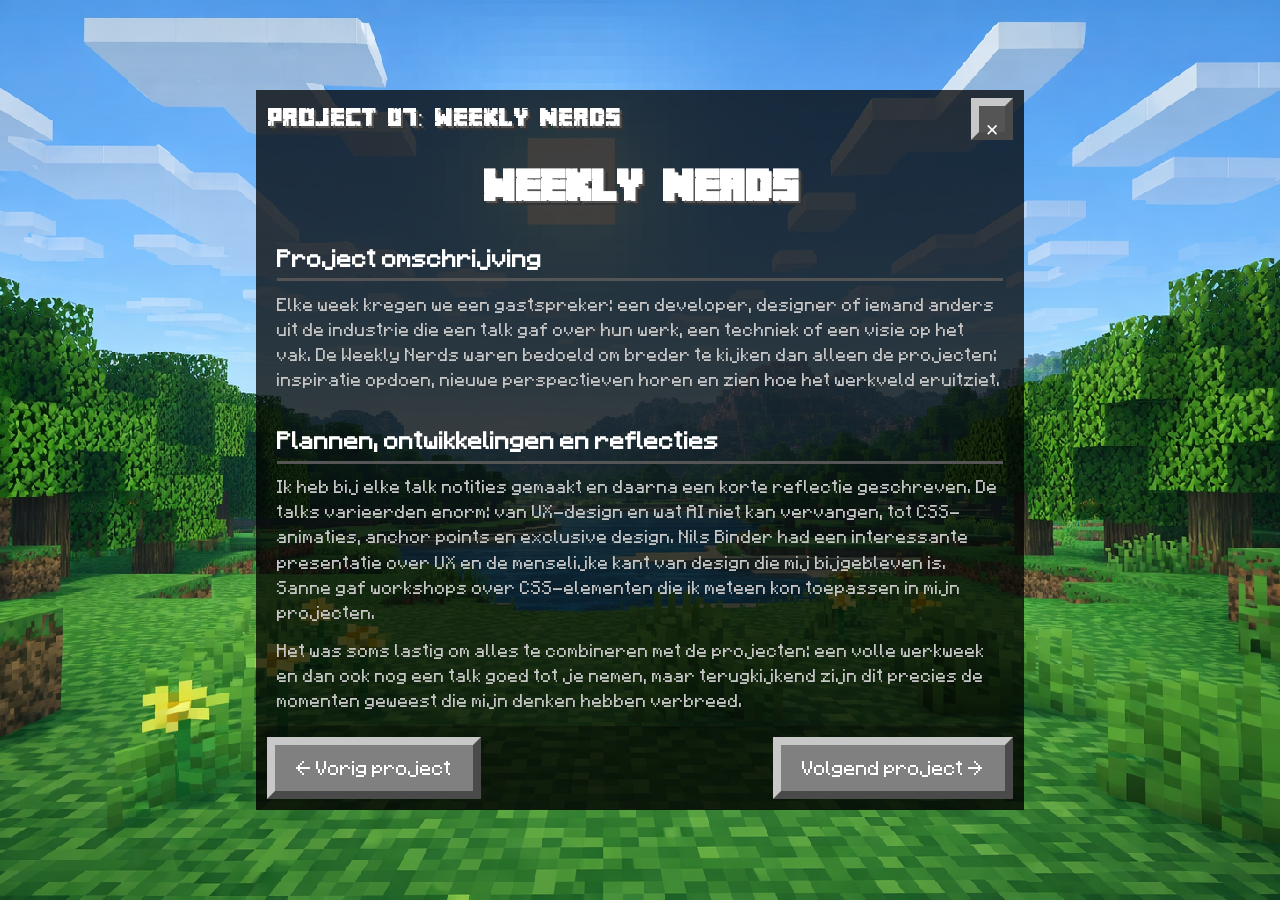
<file: weeklynerd.html>
<!DOCTYPE html>
<html lang="nl">

<head>
    <meta charset="UTF-8">
    <meta name="viewport" content="width=device-width, initial-scale=1.0">
    <title>Project 07: Weekly Nerds | Minecraft Portfolio</title>
    <script src="./js/theme-init.js"></script>
    <link href="./css/styles.css" rel="stylesheet">
    <link href="./css/project.css" rel="stylesheet">
    <link rel="icon" href="./images/favicon.png">
</head>

<body>
    <div class="panel">

        <div class="panel-header">
            <div class="tab">
                <span>Project 07: Weekly Nerds</span>
            </div>
            <a href="werelden.html" class="panel-close">&#10005;</a>
        </div>

        <div class="scroll-wrap">
            <main>

                <h1>Weekly Nerds</h1>

                <section>
                    <h2>Project omschrijving</h2>
                    <p>Elke week kregen we een gastspreker: een developer, designer of iemand anders uit de industrie die een talk gaf over hun werk, een techniek of een visie op het vak. De Weekly Nerds waren bedoeld om breder te kijken dan alleen de projecten: inspiratie opdoen, nieuwe perspectieven horen en zien hoe het werkveld eruitziet.</p>
                </section>

                <section>
                    <h2>Plannen, ontwikkelingen en reflecties</h2>
                    <p>Ik heb bij elke talk notities gemaakt en daarna een korte reflectie geschreven. De talks varieerden enorm: van UX-design en wat AI niet kan vervangen, tot CSS-animaties, anchor points en exclusive design. Nils Binder had een interessante presentatie over UX en de menselijke kant van design die mij bijgebleven is. Sanne gaf workshops over CSS-elementen die ik meteen kon toepassen in mijn projecten.</p>
                    <p>Het was soms lastig om alles te combineren met de projecten: een volle werkweek en dan ook nog een talk goed tot je nemen, maar terugkijkend zijn dit precies de momenten geweest die mijn denken hebben verbreed.</p>
                </section>

                <section>
                    <h2>Afbeeldingen</h2>
                    <div class="img-grid">
                        <figure>
                            <img src="./images/weekly-nerds.png" alt="Thumbnail Weekly Nerds">
                            <figcaption>De Weekly Nerds in Minecraft thema</figcaption>
                        </figure>
                    </div>
                </section>

                <section>
                    <h2>Uitkomsten en inzichten</h2>
                    <p>De Weekly Nerds lieten me zien hoe breed het vak web development eigenlijk is. Niet alleen code schrijven, maar ook nadenken over gebruikers, toegankelijkheid, samenwerking en hoe technologie past in een bredere context. Een aantal talks hebben direct invloed gehad op keuzes die ik in mijn projecten maakte. Dat is precies wat dit soort sessies moeten doen.</p>
                </section>

                <section>
                    <h2>Verslagen</h2>

                    <div class="weekly-nerds">

                        <!-- Killian Valkhof -->
                        <details>
                            <summary>Killian Valkhof  |  Functionaliteiten op het web  |  4 feb</summary>
                            <div class="nerd-content">
                                <p>Killian heeft Polypane gemaakt, een browser speciaal voor developers die je responsive werk makkelijker maakt. Het is gratis voor studenten en ik vond het interessant om te zien hoeveel je daarmee tegelijk kunt checken. Maar wat ik het meest bijgebleven is, was zijn kernboodschap: je hebt veel minder JavaScript nodig dan je denkt.</p>
                                <p>Hij gebruikte de zin "Choose the least powerful language suitable for a given purpose" en dat heeft echt iets bij me geklikt. JavaScript is breekbaar. Als er iets mis gaat, valt alles weg. CSS en HTML zijn dat veel minder. Dus waarom zou je iets bouwen in JS als het ook in CSS kan?</p>
                                <p>Wat ik interessant vond:</p>
                                <ul>
                                    <li>Een checkbox als toggle switch zonder JS, puur met HTML. Werkt alleen in Safari voor nu, maar laat zien waar het naartoe gaat.</li>
                                    <li>Soepel scrollen op de pagina kan gewoon in CSS. Of in JS als je meer controle wilt.</li>
                                    <li>Reduced motion: in plaats van animaties uitzetten voor iedereen, zet je ze standaard uit en enhanced je voor mensen die het prima vinden. Dat vind ik een slimmere manier van denken.</li>
                                    <li>Scroll margin zodat een element niet achter een vaste header verdwijnt wanneer je ernaar linkt.</li>
                                    <li>Het target-element highlighten met <code>:target</code> zodat duidelijk is waar je naartoe gescrolld bent.</li>
                                    <li>Het <code>&lt;details&gt;</code> en <code>&lt;summary&gt;</code> element voor accordions, gewoon met HTML. Zoals deze dropdowns!</li>
                                </ul>
                                <pre><code>/* Smooth scroll alleen voor mensen zonder motion preference */
                                    @media (prefers-reduced-motion: no-preference) {
                                        html {
                                            scroll-behavior: smooth;
                                        }
                                    }
                                </code></pre>

                                <pre><code>/* Scroll margin zodat content niet achter header verdwijnt */
                                    #my-target {
                                        scroll-margin-top: 100px;
                                    }
                                </code></pre>

                                <pre><code>/* Element highlighten wanneer ernaar gescrolld wordt */
                                    #my-target:target {
                                        outline: 10px solid deeppink;
                                        transition: 1s ease-in-out outline;
                                    }
                                </code></pre>
                            </div>
                        </details>

                        <!-- Peter Paul Koch -->
                        <details>
                            <summary>Peter Paul Koch  |  Geschiedenis van de browser  |  19 feb</summary>
                            <div class="nerd-content">
                                <p>Peter Paul Koch (ppk) is een van de mensen die het web echt heeft gevormd. Hij beheerde jarenlang quirksmode.org, een site vol met documentatie over hoe verschillende browsers zich anders gedroegen. In een tijd dat IE6 de dienst uitmaakte en browsers nauwelijks overweg konden met elkaar, was dat een onmisbare bron voor elke developer.</p>
                                <p>Zijn talk ging over de geschiedenis van de browser: van Mosaic en Netscape naar de browser wars met Internet Explorer, en hoe Firefox en later Chrome het speelveld opnieuw hebben opengebroken. Het was interessant om te horen hoe lang het heeft geduurd voordat browsers het eens werden over web standards, en hoeveel werk er is gaan zitten in browser-compatibiliteit.</p>
                                <p>Wat ik interessant vond:</p>
                                <ul>
                                    <li>Hoe de browser wars (IE vs Netscape) ervoor zorgden dat developers dezelfde site soms twee keer moesten bouwen.</li>
                                    <li>Dat ppk zelf lang bijhield welke CSS en JS features in welke browser werkten, omdat er gewoon geen andere betrouwbare bron was.</li>
                                    <li>Dat de opkomst van de smartphone de browser opnieuw door elkaar schudde: mobile browsers gedroegen zich weer heel anders.</li>
                                    <li>Hoe langzaam het gaat voordat iets een standaard wordt, en hoe snel dingen daarna opeens overal beschikbaar zijn.</li>
                                </ul>
                            </div>
                        </details>

                        <!-- Nils Binder -->
                        <details>
                            <summary>Nils Binder  |  9elements  |  4 maart</summary>
                            <div class="nerd-content">
                                <p>Nils werkt bij 9elements in Bochum, Duitsland (ongeveer 2,5 uur rijden). Ze doen communication design, web development en product development. Wat me aansprak is dat hij zowel creatieve websites maakt als UX-werk doet, inclusief right-to-left design. Hij is dus niet alleen de CSS-nerd die coole animaties maakt maar denkt ook echt na over design als geheel.</p>
                                <p>Een punt dat me echt is bijgebleven: hij was op de CSS Day in 2023 en had daarna het gevoel dat de web development wereld verdeeld is in twee groepen. Mensen die creatief en experimenteel mogen bouwen op hun eigen projecten, en mensen die in een groot bedrijf zitten en alleen maar bezig zijn met boring geoptimaliseerde marketing-gedreven dingen. Dat hoeft niet zo te zijn, en hij liet zien hoe je ook in een agency context creatief kunt werken.</p>
                                <p>Wat ik interessant vond:</p>
                                <ul>
                                    <li>De "holy triangle of boring": Figma, ChatGPT, Tailwind. Hij zei het een beetje grappig maar het zit er wel in: als je alleen die drie gebruikt, ziet alles er hetzelfde uit.</li>
                                    <li>Steps function in CSS animaties kende ik nog niet. Daarmee maak je animaties die niet vloeiend maar in stappen gaan, wat voor pixel-achtige effecten heel handig is.</li>
                                    <li>Zijn standpunt over video's op websites: liever animaties of iets anders, want video's zijn onhandig op telefoons en leveren veel werk op voor de client. Dat vind ik een interessante afweging.</li>
                                    <li>Dingen die AI niet kan vervangen: animeren, creatief denken, en niet alleen reusable components stapelen maar juist iets unieks maken. Wel dingen als view transitions gebruiken.</li>
                                    <li>9elements is welkom en hebben een flat voor bezoekers.</li>
                                </ul>
                            </div>
                        </details>

                        <!-- Rijk van Zanten -->
                        <details>
                            <summary>Rijk van Zanten  |  Directus CTO</summary>
                            <div class="nerd-content">
                                <p>Rijk is de CTO van Directus en heeft 10 jaar geleden ook de Web Dev Minor gedaan. Nu woont hij in Amerika. Zijn talk was een beetje anders dan de andere: minder technisch, meer een verhaal over hoe zijn carriere is gelopen en wat hij heeft meegemaakt.</p>
                                <p>Wat ik interessant vond:</p>
                                <ul>
                                    <li>Immigreren naar Amerika is echt geen grapje. Er komt heel veel bij kijken en het is lang niet zo makkelijk als het soms lijkt.</li>
                                    <li>Een bedrijf runnen is ook iets waar veel bij komt kijken, dingen die je als buitenstaander niet ziet.</li>
                                    <li>Het was motiverend om te horen dat iemand die precies dezelfde minor heeft gedaan nu CTO is van een bekend open source project. Dat laat zien waar het naartoe kan gaan.</li>
                                </ul>
                            </div>
                        </details>

                        <!-- Robbert Boersema en Marjolein -->
                        <details>
                            <summary>Robbert Boersema &amp; Marjolein  |  Formulieren maken  |  12 maart</summary>
                            <div class="nerd-content">
                                <p>Robbert en Marjolein zijn de mensen achter Frameless en werken mee aan het NL Design System. Hun talk sloot precies aan bij mijn Browser Technologies project: een formulier bouwen dat goed werkt voor iedereen. Ze liepen door een soort checklist heen van wat een goed formulier maakt, van opbouw tot validatie tot toegankelijkheid voor screenreaders.</p>
                                <p>Wat ik interessant vond:</p>
                                <ul>
                                    <li>Verplichte velden consequent markeren en uitleggen waarom je specifieke informatie vraagt. Bijv bij telefoonnummer: schrijf erbij dat iemand gebeld of gesms't kan worden, want voor een dove persoon is bellen geen optie.</li>
                                    <li>Fouten niet alleen met een rode rand aangeven maar ook met tekst en een icoon. Kleur alleen is niet genoeg.</li>
                                    <li>Knoppen zoals "Volgende" aan het begin van de regel zetten, niet aan het einde. Dat is beter voor mensen met tunnelvisie.</li>
                                    <li>Elk invoerveld heeft een zichtbaar label boven het veld. Alleen bij de zoekfunctie mag je eventueel alleen een placeholder gebruiken.</li>
                                    <li>Met <code>aria-describedby</code> koppel je beschrijvingen en foutmeldingen aan een veld zodat een screenreader ze voorleest.</li>
                                    <li><code>inline-start</code> en <code>block-start</code> gebruiken in plaats van <code>width</code> en <code>height</code>, want dat werkt beter voor right-to-left talen.</li>
                                    <li>Voorkomen dat vertaalsoftware de ingevulde gegevens van de gebruiker vertaalt met <code>&lt;bdi translate="no"&gt;</code>. Dat kende ik echt niet.</li>
                                    <li>Vermijd vermelden hoe lang het formulier duurt om in te vullen: veel mensen zijn daar niet blij mee.</li>
                                </ul>
                            </div>
                        </details>

                        <!-- Rosa -->
                        <details>
                            <summary>Rosa  |  Hacken  |  2 april</summary>
                            <div class="nerd-content">
                                <p>Rosa heeft een master Experimental Publishing gedaan en bouwt zelf dingen, haalt printers uit elkaar en host het (un)repair-cafe in Rotterdam. Haar definitie van een hacker: iemand die skilled is in informatietechnologie en op een onstandaard manier dingen bereikt. Dat vind ik een mooie manier om het te omschrijven.</p>
                                <p>Haar talk ging over controle over je eigen digitale spullen: zelf een CMS bouwen, je eigen server hosten, een backend draaien op Google Sheets, en zo min mogelijk afhankelijk zijn van externe partijen.</p>
                                <p>Wat ik interessant vond:</p>
                                <ul>
                                    <li>Planned obsolescence: fabrikanten bouwen hun producten zo dat je er steeds minder bij kan. Een Mercedes die harder rijdt als je meer betaalt, het oplaadsysteem van iPhone. Je wordt steeds afhankelijker zonder dat je het doorhebt.</li>
                                    <li>"De cloud" wordt altijd gepresenteerd als iets luchtig en fijns. Maar het is gewoon een saaie serverhal, ergens op een sciencepark. Dat framing vond ik grappig en ook wel terecht.</li>
                                    <li>Haar vraag "Bestaat mijn website nog wel over 10 jaar?" en "Kan mijn website bezocht worden door oude systemen?" zijn vragen die ik me daarvoor nooit had gesteld. Ze dwingen je na te denken over duurzaamheid van het web.</li>
                                    <li>Ze werkt aan prikbord.page en vindt het leuk om mensen een eerste hands-on ervaring te geven met zelf iets maken. DIY-cultuur toepassen op het web.</li>
                                    <li>Idee: een eigen server beginnen met de minor. Linux installeren, YunoHost, je eigen websites hosten. Klinkt als iets wat ik ooit wil proberen.</li>
                                </ul>
                            </div>
                        </details>

                        <!-- John Huijkman -->
                        <details>
                            <summary>John Huijkman  |  Toegankelijkheid  |  9 april</summary>
                            <div class="nerd-content">
                                <p>John heeft 16 jaar bij Q42 gewerkt en is recentelijk overgestapt naar Stichting Accessibility. Zijn talk sloot goed aan bij mijn HCD project: hij liet drie korte filmpjes zien van echte gebruikers die met toegankelijkheidsproblemen te maken hebben op het web.</p>
                                <p>Wat ik interessant vond:</p>
                                <ul>
                                    <li>Martijn is slechtziend en moet altijd ver inzoomen. Veel websites zijn daarvoor niet gemaakt. Wat voor hem belangrijk is: schaalbaarheid, contrast, gerelateerde informatie bij elkaar, en een zichtbare focusrand.</li>
                                    <li>Naduah heeft mobiliteitsproblemen en is prikkelgevoelig en heeft last van migraine. Ze heeft haar laptop altijd op de laagste helderheid en haar telefoon altijd in dark mode. Veel informatie tegelijk, velle kleuren en animaties zijn voor haar vervelend. Dat geeft te denken over hoe je animaties en drukte op een pagina aanpakt.</li>
                                    <li>Gideo heeft autisme. Dingen die zijn bedoeld om aandacht te trekken zoals harde advertenties zorgen voor overlast. Hij heeft een rustige layout nodig.</li>
                                    <li>Wanneer een afbeelding puur decoratief is, moet je het alt-attribuut leeg laten maar wel aanwezig: <code>&lt;img src="" alt=""&gt;</code>. Dat klinkt simpel maar ik deed het voorheen gewoon weg.</li>
                                    <li>Zijn drie vragen als hij iets maakt: Wat maakt het voor hem of haar moeilijk? Wat heeft hij of zij nodig? Hoe zou je het makkelijker kunnen maken? Dat is een goede manier om te starten met toegankelijk denken.</li>
                                    <li>Zijn aanpak: ervaar het zelf, laat anderen het ervaren, pas aan. Herhaal. Dat is eigenlijk precies wat we bij HCD ook deden met Ihab.</li>
                                </ul>
                            </div>
                        </details>

                        <!-- Hans de Zwart -->
                        <details>
                            <summary>Hans de Zwart  |  Privacy  |  21 mei</summary>
                            <div class="nerd-content">
                                <p>We begonnen met een oefening: aan een kant van de ruimte staan als je niks te verbergen hebt, aan de andere kant als je veel te verbergen hebt. Daarna keken we een video waarin straatinterviewer "vonpop" mensen vraagt of ze iets te verbergen hebben. Bijna iedereen zegt "nee, ik heb niks te verbergen", maar zodra hij vraagt naar je pincode of je adres met huisnummer, willen mensen die informatie alsnog niet geven. Dat liet meteen zien hoe relatief privacy eigenlijk is.</p>
                                <p>Hans legde uit dat privacy uit drie kanten te bekijken is: als individueel recht (met rust gelaten worden, jezelf kunnen zijn), als sociaal recht (wat je deelt verschilt per context) en als democratische noodzaak (autonoom je mening kunnen vormen). Wat je wel en niet deelt verschilt enorm per situatie: met je dokter deel je dingen die je met niemand anders deelt, en met vrienden gedraag je je anders dan thuis met familie.</p>
                                <p>Wat ik interessant vond:</p>
                                <ul>
                                    <li>Helen Nissenbaum noemt privacy "contextuele integriteit": het probleem is niet dat iets gedeeld wordt, maar dat het op een onverwachte manier bij een onverwachte partij terechtkomt. Bijvoorbeeld als de bakker een foto van je maakt en die op Snapchat zet.</li>
                                    <li>Privacy is geen absoluut ding, het is altijd afhankelijk van de context.</li>
                                    <li>De AVG is eigenlijk common sense over hoe je met elkaars gegevens zou moeten omgaan, vastgelegd in wetgeving.</li>
                                    <li>Toestemming moet vrij en geïnformeerd zijn, en moet altijd ingetrokken kunnen worden. Daarnaast mag je gegevens ook verwerken als dat wettelijk verplicht is, of bij een gerechtvaardigd belang (bijvoorbeeld als je je beroep anders niet kan uitoefenen).</li>
                                    <li>Om aan de wet te voldoen moet je dataminimalisatie toepassen: zo min mogelijk gegevens verwerken van mensen.</li>
                                </ul>
                            </div>
                        </details>

                        <!-- The Web You Want -->
                        <details>
                            <summary>The Web You Want  |  Leonie Watson, Cyd Stumpel &amp; Sarah  |  10 juni</summary>
                            <div class="nerd-content">
                                <p>Deze sessie bestond uit drie korte talks van verschillende sprekers, allemaal vanuit hun eigen visie op "het web dat ze willen".</p>
                                <p><strong>Leonie Watson</strong> is blind, maar is dat niet altijd geweest, en houdt van AI. Ze liet zien hoe lange documenten vaak geen headings hebben en hoe afbeeldingen op webshops vaak geen omschrijving hebben, waar AI nu bij helpt door betere omschrijvingen te genereren. Ook gebruikt ze de Ray-Ban Meta glasses om dingen om haar heen accuraat omschreven te krijgen, en object identification met barcodes om producten te herkennen. Een retail agent helpt haar bijvoorbeeld met het uitzoeken van kleding: hoe het eruitziet, van welk materiaal het is en wat de reviews zijn. Haar punt: AI compenseert voor waar het web heeft gefaald, maar het is niet het web dat faalt, het zijn wij als mensen die het web niet zo toegankelijk maken als het zou kunnen zijn. Accessibility is resistance.</p>
                                <p><strong>Cyd Stumpel</strong> wil een web met beweging erin. Ze ging in op popovers, <code>prefers-reduced-motion</code> en clip-paths, en gaf het advies om de komende maanden weer wat tijd te steken in het herleren van de basics, vooral met AI in je achterhoofd.</p>
                                <p><strong>Sarah</strong>, die onder de naam Whimsically werkt en al sinds 1999 websites bouwt, mist het oude web: blogrolls, guestbooks, en de community-sfeer van toen. Ze noemde sites zoals Neocities waar je nog oude webpagina's van mensen kunt vinden. Haar stelling: we zijn collectief vergeten hoe je het web eigenlijk moet doorzoeken.</p>
                            </div>
                        </details>

                    </div>
                </section>

            </main>
            <div class="scrollbar"></div>
        </div>

        <div class="panel-nav">
            <a href="hcd.html">
                <button class="btn">&#8592; Vorig project</button>
            </a>
            <a href="leerdoelen.html">
                <button class="btn">Volgend project &#8594;</button>
            </a>
        </div>

    </div>

    <script src="./js/project.js"></script>
    <script src="./js/sound.js"></script>
</body>
</html>
</file>
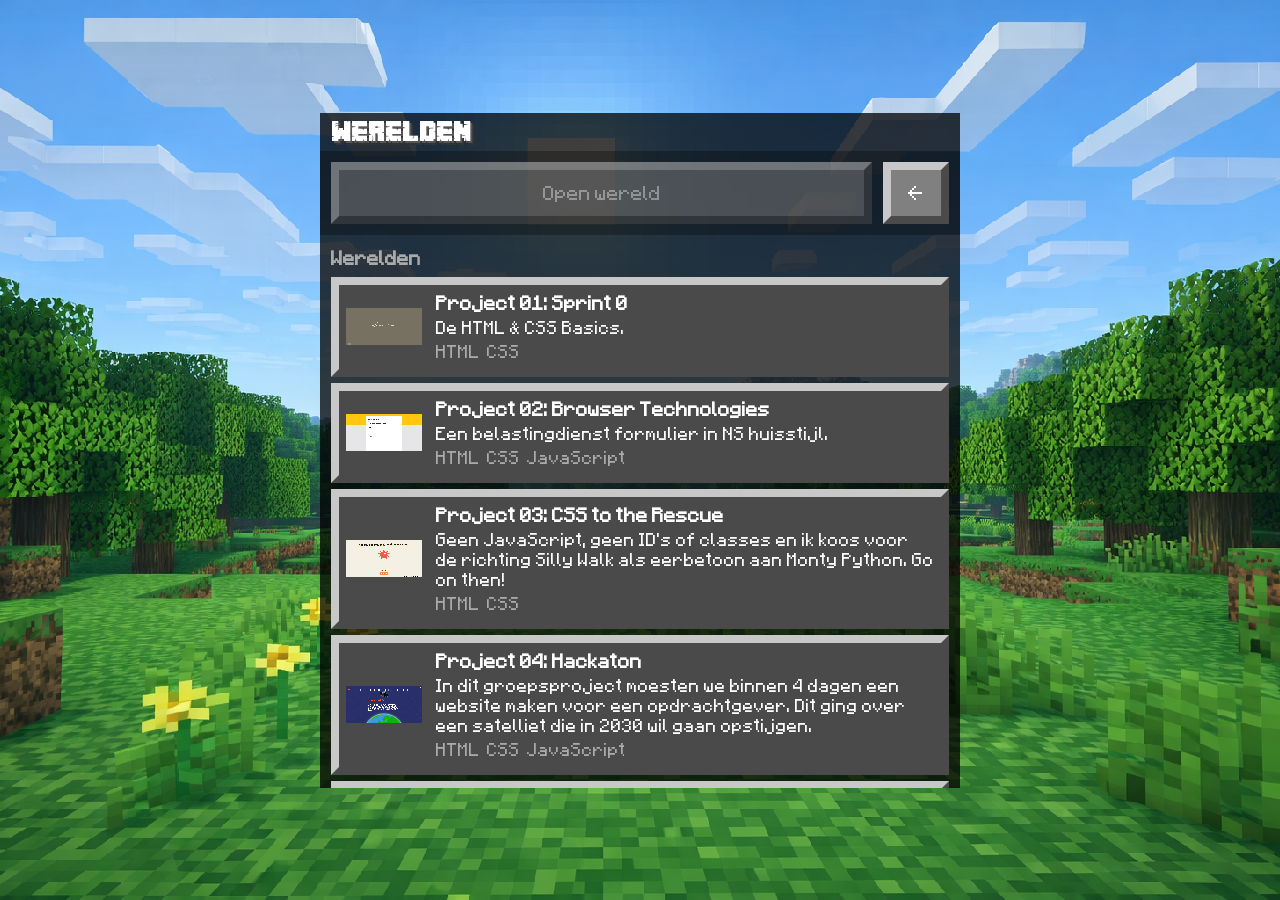
<file: werelden.html>
<!DOCTYPE html>
<html lang="nl">

<head>
    <meta charset="UTF-8">
    <meta name="viewport" content="width=device-width, initial-scale=1.0">
    <title>Minecraft Portfolio</title>
    <script src="./js/theme-init.js"></script>
    <link href="./css/styles.css" rel="stylesheet">
    <link href="./css/werelden.css" rel="stylesheet">
    <link rel="icon" href="./images/favicon.png">
</head>

<body>
    <div class="panel">

        <!-- Tab bovenaan -->
        <div class="panel-header">
            <div class="tab">
                <img src="./images/favicon.png" alt="Werelden icoon">
                <span>Werelden</span>
            </div>
        </div>

        <!-- Knoppen: open wereld + terug naar home -->
        <div class="panel-btns">
            <a id="open-btn" href="#">
                <button class="btn">Open wereld</button>
            </a>
            <a href="index.html" class="btn-terug">
                <button class="btn">&#8592;</button>
            </a>
        </div>

        <div class="scroll-wrap">
            <main class="worlds-list">

                <section>
                    <h2>Werelden</h2>

                    <!-- Sprint 0 -->
                    <label class="wereld">
                        <input type="radio" name="wereld" value="sprint0.html">
                        <img src="./images/sprint0/thumbnail-sprint0.png" alt="Thumbnail van Sprint 0">
                        <div>
                            <h3>Project 01: Sprint 0</h3>
                            <p>De HTML &amp; CSS Basics.</p>
                            <div>
                                <p>HTML</p>
                                <p>CSS</p>
                            </div>
                        </div>
                    </label>

                    <!-- Browser Technologies -->
                    <label class="wereld">
                        <input type="radio" name="wereld" value="bt.html">
                        <img src="./images/bt/thumbnail-bt.png" alt="Thumbnail Browser Technologies">
                        <div>
                            <h3>Project 02: Browser Technologies</h3>
                            <p>Een belastingdienst formulier in NS huisstijl.</p>
                            <div>
                                <p>HTML</p>
                                <p>CSS</p>
                                <p>JavaScript</p>
                            </div>
                        </div>
                    </label>

                    <!-- CSS -->
                    <label class="wereld">
                        <input type="radio" name="wereld" value="css.html">
                        <img src="./images/css/thumbnail-css.png" alt="Thumbnail CSS to the Rescue">
                        <div>
                            <h3>Project 03: CSS to the Rescue</h3>
                            <p>Geen JavaScript, geen ID's of classes en ik koos voor de richting Silly Walk als eerbetoon aan Monty Python. Go on then!</p>
                            <div>
                                <p>HTML</p>
                                <p>CSS</p>
                            </div>
                        </div>
                    </label>

                    <!-- Hackaton -->
                    <label class="wereld">
                        <input type="radio" name="wereld" value="hackaton.html">
                        <img src="./images/hackaton/thumbnail-hackaton.png" alt="Thumbnail Hackaton">
                        <div>
                            <h3>Project 04: Hackaton</h3>
                            <p>In dit groepsproject moesten we binnen 4 dagen een website maken voor een opdrachtgever. Dit ging over een satelliet die in 2030 wil gaan opstijgen.</p>
                            <div>
                                <p>HTML</p>
                                <p>CSS</p>
                                <p>JavaScript</p>
                            </div>
                        </div>
                    </label>

                    <!-- API -->
                    <label class="wereld">
                        <input type="radio" name="wereld" value="api.html">
                        <img src="./images/api/thumbnail-api.png" alt="Thumbnail API">
                        <div>
                            <h3>Project 05: API</h3>
                            <p>In dit project moest ik gebruik maken van een Web API en Content API om iets te maken.</p>
                            <div>
                                <p>HTML</p>
                                <p>CSS</p>
                                <p>JavaScript</p>
                            </div>
                        </div>
                    </label>

                    <!-- Human Centered Design -->
                    <label class="wereld">
                        <input type="radio" name="wereld" value="hcd.html">
                        <img src="./images/hcd/thumbnail-hcd.png" alt="Thumbnail Human Centered Design">
                        <div>
                            <h3>Project 06: Human Centered Design</h3>
                            <p>Een product ontwerpen en testen met echte gebruikers.</p>
                            <div>
                                <p>HTML</p>
                                <p>CSS</p>
                                <p>JavaScript</p>
                            </div>
                        </div>
                    </label>

                    <!-- Weekly Nerds -->
                    <label class="wereld">
                        <input type="radio" name="wereld" value="weeklynerd.html">
                        <!-- Bron: afbeelding weekly nerds gegenereerd met ChatGPT -->
                        <!-- Prompt: genereer minecraft 3d skins caracthers van weekly nerds in web development. mannen en vrouwen die eruit zien alsof ze dus in de web development industrie/ wereld zitten. maak het een stuk of 8 weekly nerds, twee vrouwen en de rest man -->
                        <img src="./images/weekly-nerds.png" alt="Thumbnail Weekly Nerds">
                        <div>
                            <h3>Project 07: Weekly Nerds</h3>
                            <p>Wekelijkse talks van developers en designers.</p>
                            <div>
                                <p>HTML</p>
                                <p>CSS</p>
                            </div>
                        </div>
                    </label>

                    <!-- Leerdoelen -->
                    <label class="wereld">
                        <input type="radio" name="wereld" value="leerdoelen.html">
                        <!-- Bron: afbeelding gegenereerd met chatGPT -->
                        <!-- Prompt: genereer nu in de vorm van dit blok mijn hoofd -->
                        <img src="./images/mijn-hoofd.png" alt="Thumbnail Leerdoelen">
                        <div>
                            <h3>Gesprek 2</h3>
                            <p>Reflectie op de vakken, Weekly Nerds en drie leerdoelen voor de meesterproef.</p>
                            <div>
                                <p>Reflectie</p>
                            </div>
                        </div>
                    </label>

                    <!-- Meesterproef -->
                    <label class="wereld">
                        <input type="radio" name="wereld" value="meesterproef.html">
                        <img src="./images/meesterproef/thumbnail-meesterproef.png" alt="Thumbnail Meesterproef TAVI">
                        <div>
                            <h3>Project 08: Meesterproef: TAVI</h3>
                            <p>Toegankelijk Amsterdam Voor Iedereen, in opdracht van de Gemeente Amsterdam.</p>
                            <div>
                                <p>Astro</p>
                                <p>JavaScript</p>
                                <p>CSS</p>
                            </div>
                        </div>
                    </label>

                    <!-- Reflectie -->
                    <label class="wereld">
                        <input type="radio" name="wereld" value="reflectie.html">
                        <img src="./images/expo.jpg" alt="Thumbnail Reflectie">
                        <div>
                            <h3>Reflectie</h3>
                            <p>Persoonlijke reflectie op de meesterproef TAVI.</p>
                            <div>
                                <p>Reflectie</p>
                            </div>
                        </div>
                    </label>

                </section>
            </main>
            <div class="scrollbar"></div>
        </div>

    </div>

    <script src="./js/script.js"></script>
    <script src="./js/sound.js"></script>
</body>
</html>
</file>
<file: css/styles.css>
/* --------------------------------------------------------------------------------- MARK: BASIS 
*/

*{
    margin: 0;
    padding: 0;
    box-sizing: border-box;
}

@font-face{ 
    font-family:'Minecraft Heading';
    src: url('../fonts/minecrafter.alt.ttf') format('truetype');
}

@font-face{ 
    font-family:'Minecraft Text';
    src: url('../fonts/minecraft.ttf') format('truetype');
}

/* --------------------------------------------------------------------------------- MARK: THEMA VARIABELEN
*/

:root{
    /* Kleuren */
    --gray: #555555;
    --gray-basic: gray;
    --light-gray: #C6C6C6;
    --another-dark-gray: #4a4a4a;
    --dark-gray: #333333;
    --black: black;
    --white: white;
    --subtekst: #aaaaaa;

    /* Achtergrond & panelen */
    --bg-image: url('../images/background.png');
    --panel-bg: rgba(0, 0, 0, 0.75);

    /* Knop kleuren */
    --btn-border-light: #c8c8c8;
    --btn-border-dark: #4a4a4a;
    --btn-hover-bg: #a0a0ff;
    --btn-hover-light: #d0d0ff;
    --btn-hover-dark: #5050aa;
    --btn-active-light: #c0c0ff;
    --btn-active-dark: #4a4a90;

    /* Border */
    --border: clamp(4px, 0.8vw, 8px) solid;

    /* Scale */
    --scale: clamp(7px, 1.1vw, 14px);
}

/* --------------------------------------------------------------------------------- MARK: NETHER THEMA
*/

/* Achtergrond gegenereerd met AI. 
Prompt: een thema achtergrond voor mijn minecraft portfolio in pixelart stijl, rood en oranje lava tinten */
[data-theme="underworld"]{
    --gray: #6b2222;
    --gray-basic: #7a2a2a;
    --light-gray: #d4886a;
    --another-dark-gray: #3d1a1a;
    --dark-gray: #2a0f0f;
    --black: #1a0808;
    --white: #ffddcc;
    --subtekst: #bb7755;

    --bg-image: url('../images/background-nether.png');
    --panel-bg: rgba(30, 8, 8, 0.85);

    --btn-border-light: #bb5533;
    --btn-border-dark: #441111;
    --btn-hover-bg: #cc3311;
    --btn-hover-light: #ff5522;
    --btn-hover-dark: #550000;
    --btn-active-light: #ff7744;
    --btn-active-dark: #661100;
}

/* --------------------------------------------------------------------------------- MARK: JUNGLE THEMA
*/

[data-theme="jungle"]{
    --gray: #2d4a2d;
    --gray-basic: #3a5a3a;
    --light-gray: #8fc78f;
    --another-dark-gray: #1f331f;
    --dark-gray: #142214;
    --black: #0a140a;
    --white: #e8ffe0;
    --subtekst: #6a9a6a;

    --bg-image: url('../images/background-jungle.png');
    --panel-bg: rgba(10, 25, 10, 0.85);

    --btn-border-light: #6fae4f;
    --btn-border-dark: #1f3a1a;
    --btn-hover-bg: #4caf50;
    --btn-hover-light: #7ed957;
    --btn-hover-dark: #2e7031;
    --btn-active-light: #9be88a;
    --btn-active-dark: #245c27;
}

/* --------------------------------------------------------------------------------- MARK: DESERT THEMA
*/

[data-theme="desert"]{
    --gray: #8a6a3d;
    --gray-basic: #a3823f;
    --light-gray: #e6c98a;
    --another-dark-gray: #5c4626;
    --dark-gray: #3d2e18;
    --black: #211608;
    --white: #fff3d6;
    --subtekst: #c2a064;

    --bg-image: url('../images/background-desert.png');
    --panel-bg: rgba(60, 40, 10, 0.8);

    --btn-border-light: #e0b35c;
    --btn-border-dark: #6b4a1f;
    --btn-hover-bg: #d99a2b;
    --btn-hover-light: #f0c060;
    --btn-hover-dark: #8a5d18;
    --btn-active-light: #f5d27a;
    --btn-active-dark: #79530f;
}

/* --------------------------------------------------------------------------------- MARK: ICELAND THEMA
*/

[data-theme="iceland"]{
    --gray: #5d7e96;
    --gray-basic: #6f93ab;
    --light-gray: #cfe8f5;
    --another-dark-gray: #3a5468;
    --dark-gray: #243748;
    --black: #121d26;
    --white: #f0fbff;
    --subtekst: #9cc4d8;

    --bg-image: url('../images/background-iceland.png');
    --panel-bg: rgba(15, 35, 50, 0.8);

    --btn-border-light: #aee0f5;
    --btn-border-dark: #2f5266;
    --btn-hover-bg: #4fb8e0;
    --btn-hover-light: #8fe0f7;
    --btn-hover-dark: #1f6e8c;
    --btn-active-light: #b8ecff;
    --btn-active-dark: #2d7d99;
}

/* --------------------------------------------------------------------------------- MARK: BODY
*/

body{
    position: relative;

    width: 100vw;
    height: 100vh;

    background-image: var(--bg-image);
    background-size: cover;
    background-position: center;
    image-rendering: pixelated;

    p{
        font-family: 'Minecraft Text', sans-serif;
        font-size: calc(var(--scale) * 1);
    }

    h3{
        font-family: 'Minecraft Text', sans-serif;
        font-size: calc(var(--scale) * 1.15);
    }

    /* --------------- Knoppen --------------- */
    button{
        color: var(--white);
        background-color: var(--gray-basic);
        font-family: 'Minecraft Text', sans-serif;

        font-size: calc(var(--scale) * 1.3);
    }

    a{
        display: flex;
        flex-direction: column;

        width: 38vw;
        text-decoration: none;
    }

    .btn{
        border-top:    var(--border) var(--btn-border-light);
        border-left:   var(--border) var(--btn-border-light);
        border-right:  var(--border) var(--btn-border-dark);
        border-bottom: var(--border) var(--btn-border-dark);

        padding: calc(var(--scale) * 0.85) 0;
        font-size: calc(var(--scale) * 1.14);
    }

    .btn:hover{
        background-color: var(--btn-hover-bg);
        border-top-color:    var(--btn-hover-light);
        border-left-color:   var(--btn-hover-light);
        border-right-color:  var(--btn-hover-dark);
        border-bottom-color: var(--btn-hover-dark);
    }

    .btn:active{
        border-top-color:    var(--btn-active-dark);
        border-left-color:   var(--btn-active-dark);
        border-right-color:  var(--btn-active-light);
        border-bottom-color: var(--btn-active-light);
    }
}
</file>
<file: css/home.css>
body{
    display: flex;
    flex-direction: column;
    justify-content: center;
    align-items: center;
    text-align: center;

    h1,h2{
        font-family: 'Minecraft Heading', sans-serif;
    }

    h1{
        font-family: 'Minecraft Heading', sans-serif;
        font-size: calc(var(--scale) * 5.14);
        -webkit-text-stroke: 2px #1a1a1a;

        text-shadow:
            4px 4px 0px var(--gray),
            8px 8px 0px var(--dark-gray);

        transform: perspective(300px) rotateX(8deg) skewX(-1deg);
        transform-origin: center bottom;
        display: block;
        letter-spacing: 0.05em;
    }

    h2{
        font-family: 'Minecraft Heading', sans-serif;
        font-size: calc(var(--scale) * 2.05);
        -webkit-text-stroke: 1.5px #1a1a1a;

        text-shadow:
            2px 2px 0px var(--gray),
            4px 4px 0px var(--dark-gray);

        letter-spacing: 0.12em;
    }

    header{
        margin-bottom: calc(var(--scale) * 2.8);
    }

    /* Knoppen */
    .werelden{
        margin-top: calc(var(--scale) * 0.7);
    }

    .btn-row{
        display: flex;
        flex-direction: row;
        justify-content: space-between;

        margin-top: calc(var(--scale) * 0.7);
    }

    .btn-row > a{
        width: 18.4vw;
    }

    .btn-row .btn{
        width: 18.4vw;
    }

    /* Tekst links */
    footer p:first-child{
        position: absolute;

        bottom: 0;
        left: 0.2em;

        color: var(--white);
    }

    /* Tekst rechts */
    footer p:last-child{
        position: absolute;

        bottom: 0;
        right: 0.2em;

        color: var(--white);
    }
}

/* --------------------------------------------------------------------------------- MARK: CREEPER EXPLOSIE
*/

.creeper-overlay{
    position: fixed;
    top: 50%;
    left: 50%;
    transform: translate(-50%, -50%) scale(0);
    width: calc(var(--scale) * 14);
    image-rendering: pixelated;
    z-index: 100;
    pointer-events: none;
}

.creeper-overlay.charging{
    animation: creeper-charge 2s ease-in forwards;
}

.creeper-overlay.exploding{
    animation: creeper-explode 0.35s ease-out forwards;
}

@keyframes creeper-charge{
    0%   { transform: translate(-50%, -50%) scale(0.1)  rotate(0deg); }
    10%  { transform: translate(-50%, -50%) scale(0.22) rotate(-6deg); }
    20%  { transform: translate(-50%, -50%) scale(0.38) rotate(6deg); }
    30%  { transform: translate(-50%, -50%) scale(0.52) rotate(-9deg); }
    40%  { transform: translate(-50%, -50%) scale(0.68) rotate(9deg); }
    50%  { transform: translate(-50%, -50%) scale(0.82) rotate(-12deg); }
    60%  { transform: translate(-50%, -50%) scale(1)    rotate(12deg); }
    70%  { transform: translate(-50%, -50%) scale(1.25) rotate(-14deg); filter: brightness(1); }
    80%  { transform: translate(-50%, -50%) scale(1.55) rotate(14deg);  filter: brightness(1.4); }
    90%  { transform: translate(-50%, -50%) scale(1.85) rotate(-8deg);  filter: brightness(2); }
    100% { transform: translate(-50%, -50%) scale(2.2)  rotate(0deg);   filter: brightness(3); }
}

@keyframes creeper-explode{
    0%   { transform: translate(-50%, -50%) scale(2.2); opacity: 1; filter: brightness(8); }
    100% { transform: translate(-50%, -50%) scale(7);   opacity: 0; filter: brightness(20); }
}

.explosion-flash{
    position: fixed;
    inset: 0;
    background: white;
    opacity: 0;
    z-index: 99;
    pointer-events: none;
    transition: none;
}

.explosion-flash.active{
    animation: flash-boom 0.35s ease-out forwards;
}

@keyframes flash-boom{
    0%   { opacity: 0; }
    20%  { opacity: 1; }
    100% { opacity: 0; }
}

/* --------------------------------------------------------------------------------- MARK: SKIN + BOUNCE ANIMATIE
*/

@keyframes bounceRotate {
    0%, 100% {
        transform: rotate(8deg) translateY(0);
    }
    50% {
        transform: rotate(8deg) translateY(-20px);
    }
}

.sela-bounce{
    position: absolute;
    right: 5vw;
    bottom: 15%;

    width: calc(var(--scale) * 9);
    image-rendering: pixelated;
    cursor: pointer;

    animation: bounceRotate 1.5s ease-in-out infinite;
}
</file>
<file: css/project.css>
/* --------------------------------------------------------------------------------- MARK: LAYOUT
*/

body{
    display: flex;
    justify-content: center;
    align-items: center;

    height: 100vh;
    width: 100vw;
}

/* Buitenste container */
.panel{
    display: flex;
    flex-direction: column;

    width: 60vw;
    height: 80vh;

    background: var(--panel-bg);
    color: var(--white);
}

/* --------------------------------------------------------------------------------- MARK: TAB HEADER
*/

.panel-header{
    display: flex;
    flex-direction: row;
    align-items: center;
    justify-content: space-between;

    padding: calc(var(--scale) * 0.6) calc(var(--scale) * 0.8);

    .tab{
        display: flex;
        flex-direction: row;
        align-items: center;

        img{
            display: none;
        }

        span{
            font-family: 'Minecraft Heading', sans-serif;
            font-size: calc(var(--scale) * 1.6);
            color: var(--white);

            text-shadow:
                2px 2px 0px var(--gray),
                4px 4px 0px var(--dark-gray);
        }
    }

    /* Kruisje */
    .panel-close{
        display: flex;
        align-items: center;
        justify-content: center;
        flex-shrink: 0;

        width: calc(var(--scale) * 3);
        height: calc(var(--scale) * 3);
        padding: 0;

        font-family: 'Minecraft Text', sans-serif;
        font-size: calc(var(--scale) * 1.2);
        color: var(--white);
        line-height: 1;

        background: var(--gray);

        border-top:    var(--border) var(--btn-border-light);
        border-left:   var(--border) var(--btn-border-light);
        border-right:  var(--border) var(--btn-border-dark);
        border-bottom: var(--border) var(--btn-border-dark);
    }

    .panel-close:hover{
        background: var(--btn-hover-bg);
        border-top-color:    var(--btn-hover-light);
        border-left-color:   var(--btn-hover-light);
        border-right-color:  var(--btn-hover-dark);
        border-bottom-color: var(--btn-hover-dark);
    }
}

/* --------------------------------------------------------------------------------- MARK: SCROLLBAAR CONTENT
*/

/* Wrapper zodat de scrollbar buiten de scrollbare main staat */
.scroll-wrap{
    flex: 1;
    min-height: 0;
    position: relative;
}

/* Scrollbar staat als sibling van main in .scroll-wrap */
.scrollbar{
    position: absolute;
    right: 2px;
    top: 2px;

    width: calc(var(--scale) * 3.5);
    height: calc(var(--scale) * 4);
    background: url("../images/spider.png") no-repeat center / contain;

    opacity: 0;
    transition: opacity 0.3s ease;
    pointer-events: none;
}

.scrollbar.visible{
    opacity: 1;
}

main{
    height: 100%;
    overflow-y: scroll;
    scrollbar-width: none;

    padding: calc(var(--scale) * 1.5);

    /* Projecttitel */
    h1{
        font-family: 'Minecraft Heading', sans-serif;
        font-size: calc(var(--scale) * 2.8);
        color: var(--white);
        text-align: center;

        text-shadow:
            2px 2px 0px var(--gray),
            4px 4px 0px var(--dark-gray);

        margin-bottom: calc(var(--scale) * 2);
        padding-bottom: calc(var(--scale) * 1);
    }

    section{
        margin-bottom: calc(var(--scale) * 2.5);

        h2{
            font-family: 'Minecraft Text', sans-serif;
            font-size: calc(var(--scale) * 1.4);
            color: var(--white);
            margin-bottom: calc(var(--scale) * 0.8);
            padding-bottom: calc(var(--scale) * 0.4);

            border-bottom: 3px solid var(--gray);
        }

        p{
            color: var(--light-gray);
            line-height: 1.8;
        }

        p + p{
            margin-top: calc(var(--scale) * 0.9);
        }

        code{
            font-family: 'Minecraft Text', sans-serif;
            font-size: inherit;
            color: var(--white);
            background: rgba(0, 0, 0, 0.35);
            padding: 0 0.25em;
        }
    }

    /* GitHub en website links */
    .project-links{
        display: flex;
        flex-direction: row;
        gap: calc(var(--scale) * 0.8);
        margin-top: calc(var(--scale) * 1);

        a{
            width: auto;

            button{
                padding: calc(var(--scale) * 0.7) calc(var(--scale) * 1.5);
                font-size: calc(var(--scale) * 1);
            }
        }
    }

    /* Afbeeldingen grid */
    .img-grid{
        display: grid;
        grid-template-columns: repeat(2, 1fr);
        gap: calc(var(--scale) * 1);
        margin-top: calc(var(--scale) * 0.8);

        figure{
            display: flex;
            flex-direction: column;
            gap: calc(var(--scale) * 0.3);
        }

        img{
            width: 100%;
            image-rendering: pixelated;
            border: 3px solid var(--gray);
        }

        figcaption{
            font-family: 'Minecraft Text', sans-serif;
            font-size: calc(var(--scale) * 0.9);
            color: var(--subtekst);
            text-align: center;
        }
    }
}

/* --------------------------------------------------------------------------------- MARK: WEEKLY NERDS ACCORDIONS
*/

.weekly-nerds{
    display: flex;
    flex-direction: column;
    gap: calc(var(--scale) * 0.5);
    margin-top: calc(var(--scale) * 0.8);
}

.weekly-nerds details{
    background: rgba(0, 0, 0, 0.25);
    border-top:    var(--border) var(--gray);
    border-left:   var(--border) var(--gray);
    border-right:  var(--border) var(--dark-gray);
    border-bottom: var(--border) var(--dark-gray);
}

.weekly-nerds details[open] summary{
    border-bottom: 2px solid var(--gray);
    margin-bottom: calc(var(--scale) * 0.8);
}

.weekly-nerds summary{
    font-family: 'Minecraft Text', sans-serif;
    font-size: calc(var(--scale) * 1.1);
    color: var(--white);
    padding: calc(var(--scale) * 0.7) calc(var(--scale) * 0.9);
    cursor: pointer;
    list-style: none;
    user-select: none;

    display: flex;
    align-items: center;
    gap: calc(var(--scale) * 0.6);
}

.weekly-nerds summary::-webkit-details-marker{
    display: none;
}

.weekly-nerds summary::before{
    content: '▶';
    font-size: calc(var(--scale) * 0.8);
    color: var(--subtekst);
    transition: transform 0.15s ease;
    display: inline-block;
}

.weekly-nerds details[open] summary::before{
    transform: rotate(90deg);
}

.weekly-nerds summary:hover{
    color: var(--btn-hover-bg);
}

.weekly-nerds .nerd-content{
    padding: 0 calc(var(--scale) * 0.9) calc(var(--scale) * 0.9);
    display: flex;
    flex-direction: column;
    gap: calc(var(--scale) * 0.5);
}

.weekly-nerds .nerd-content p{
    color: var(--light-gray);
    line-height: 1.8;
}

.weekly-nerds .nerd-content ul{
    color: var(--light-gray);
    font-family: 'Minecraft Text', sans-serif;
    font-size: calc(var(--scale) * 1);
    line-height: 1.8;
    padding-left: calc(var(--scale) * 1.5);
    display: flex;
    flex-direction: column;
    gap: calc(var(--scale) * 0.3);
}

.weekly-nerds .nerd-content pre{
    background: rgba(0, 0, 0, 0.4);
    border-left: 3px solid var(--gray);
    padding: calc(var(--scale) * 0.6) calc(var(--scale) * 0.8);
    overflow-x: auto;
}

.weekly-nerds .nerd-content pre code{
    font-family: 'Minecraft Text', sans-serif;
    font-size: calc(var(--scale) * 0.9);
    color: var(--light-gray);
    background: none;
    padding: 0;
}

/* --------------------------------------------------------------------------------- MARK: NAVIGATIE KNOPPEN
*/

.panel-nav{
    display: flex;
    flex-direction: row;
    justify-content: space-between;
    align-items: center;
    gap: calc(var(--scale) * 0.8);
    padding: calc(var(--scale) * 0.8);

    background: rgba(0, 0, 0, 0.3);

    a{
        width: auto;

        button{
            padding: calc(var(--scale) * 0.85) calc(var(--scale) * 1.5);
        }
    }
}
</file>
<file: css/quit.css>
body{
    display: flex;
    justify-content: center;
    align-items: center;
    height: 100vh;
    width: 100vw;
    position: relative;
}

/* Donkere rode overlay */
body::before{
    content: '';
    position: absolute;
    inset: 0;
    background: rgba(18, 0, 0, 0.78);
    z-index: 0;
}

/* --------------------------------------------------------------------------------- MARK: YOU DIED SCHERM
*/

.died-screen{
    position: relative;
    z-index: 1;
    display: flex;
    flex-direction: column;
    align-items: center;
    gap: calc(var(--scale) * 1.4);
    text-align: center;

    animation: died-fade-in 1.2s ease-out forwards;
}

@keyframes died-fade-in{
    0%   { opacity: 0; transform: scale(0.97); }
    40%  { opacity: 0; }
    100% { opacity: 1; transform: scale(1); }
}

h1{
    font-family: 'Minecraft Heading', sans-serif;
    font-size: calc(var(--scale) * 5.5);
    color: #ff2222;
    letter-spacing: 0.04em;

    text-shadow:
        3px 3px 0px #660000,
        6px 6px 0px #2a0000;
}

.score{
    font-family: 'Minecraft Text', sans-serif;
    font-size: calc(var(--scale) * 1.3);
    color: var(--subtekst);

    span{
        color: #ffaa00;
    }
}

.crosshair{
    font-family: 'Minecraft Text', sans-serif;
    font-size: calc(var(--scale) * 2);
    color: rgba(255, 255, 255, 0.6);
    line-height: 1;
    margin: calc(var(--scale) * 0.4) 0;
}

a{
    width: calc(var(--scale) * 28);

    button{
        padding: calc(var(--scale) * 0.85) 0;
        width: 100%;
    }
}
</file>
<file: css/settings.css>
/* --------------------------------------------------------------------------------- MARK: LAYOUT
*/

body{
    display: flex;
    flex-direction: column;
    justify-content: center;
    align-items: center;
    text-align: center;

    gap: calc(var(--scale) * 2);
}

/* --------------------------------------------------------------------------------- MARK: TITEL
*/

h1{
    font-family: 'Minecraft Heading', sans-serif;
    font-size: calc(var(--scale) * 3);
    color: var(--white);

    text-shadow:
        2px 2px 0px var(--gray),
        4px 4px 0px var(--dark-gray);
}

/* --------------------------------------------------------------------------------- MARK: KNOPPEN GRID
*/

.settings-grid{
    display: grid;
    grid-template-columns: 1fr 1fr 1fr;
    gap: calc(var(--scale) * 0.7);

    width: 50vw;
}

/* Actief thema knop heeft andere kleur */
.btn.active-theme{
    background-color: var(--btn-hover-bg);
    border-top-color:    var(--btn-hover-light);
    border-left-color:   var(--btn-hover-light);
    border-right-color:  var(--btn-hover-dark);
    border-bottom-color: var(--btn-hover-dark);
}

/* --------------------------------------------------------------------------------- MARK: THEMA KAARTEN
*/

.theme-card{
    display: flex;
    flex-direction: column;
    align-items: stretch;
    gap: calc(var(--scale) * 0.4);

    background: none;
    cursor: pointer;

    border-top:    var(--border) var(--btn-border-light);
    border-left:   var(--border) var(--btn-border-light);
    border-right:  var(--border) var(--btn-border-dark);
    border-bottom: var(--border) var(--btn-border-dark);

    padding: calc(var(--scale) * 0.5);
}

.theme-thumb{
    width: 100%;
    aspect-ratio: 16 / 9;
    object-fit: cover;
    image-rendering: pixelated;

    border: calc(var(--scale) * 0.15) solid var(--black);
}

.theme-card span{
    font-family: 'Minecraft Text', sans-serif;
    font-size: calc(var(--scale) * 1.1);
    color: var(--white);
}

.theme-card:hover{
    background-color: var(--btn-hover-bg);
    border-top-color:    var(--btn-hover-light);
    border-left-color:   var(--btn-hover-light);
    border-right-color:  var(--btn-hover-dark);
    border-bottom-color: var(--btn-hover-dark);
}

.theme-card.active-theme{
    background-color: var(--btn-hover-bg);
    border-top-color:    var(--btn-active-light);
    border-left-color:   var(--btn-active-light);
    border-right-color:  var(--btn-active-dark);
    border-bottom-color: var(--btn-active-dark);
}

/* --------------------------------------------------------------------------------- MARK: KLAAR KNOP
*/

.btn-done{
    width: 38vw;
    padding: calc(var(--scale) * 0.85) 0;
}
</file>
<file: css/werelden.css>
/* --------------------------------------------------------------------------------- MARK: LAYOUT
*/

body{
    display: flex;
    justify-content: center;
    align-items: center;

    height: 100vh;
    width: 100vw;
}

/* Buitenste container (het 'venster') */
.panel{
    display: flex;
    flex-direction: column;

    width: 50vw;
    height: 75vh;

    background: var(--panel-bg);
    color: var(--white);
}

/* --------------------------------------------------------------------------------- MARK: TAB HEADER
*/

.panel-header{
    display: flex;
    flex-direction: row;
    align-items: center;

    padding: calc(var(--scale) * 0.6) calc(var(--scale) * 0.8);

    .tab{
        display: flex;
        flex-direction: row;
        align-items: center;

        img{
            display: none;
        }

        span{
            font-family: 'Minecraft Heading', sans-serif;
            font-size: calc(var(--scale) * 1.8);
            color: var(--white);

            text-shadow:
                2px 2px 0px var(--gray),
                4px 4px 0px var(--dark-gray);
        }
    }
}

/* --------------------------------------------------------------------------------- MARK: KNOPPEN
*/

.panel-btns{
    display: flex;
    flex-direction: row;
    gap: calc(var(--scale) * 0.8);
    padding: calc(var(--scale) * 0.8);

    background: rgba(0, 0, 0, 0.3);

    /* Overschrijf de globale a breedte */
    a{
        width: auto;
    }

    #open-btn{
        flex: 1;

        button{
            width: 100%;
        }
    }

    .btn-terug{
        button{
            padding: calc(var(--scale) * 0.85) calc(var(--scale) * 1.2);
        }
    }
}

/* open-btn grijs wanneer niets geselecteerd is */
.panel-btns #open-btn button{
    opacity: 0.5;
}

.panel:has(input:checked) #open-btn button{
    opacity: 1;
}

/* --------------------------------------------------------------------------------- MARK: WERELDEN LIJST
*/

/* Wrapper zodat de scrollbar buiten de scrollbare main staat */
.scroll-wrap{
    flex: 1;
    min-height: 0;
    position: relative;
}

main{
    height: 100%;
    overflow-y: scroll;
    scrollbar-width: none;

    /* Custom Scrollbar (spin) — staat buiten main in .scroll-wrap */
}

/* Scrollbar is sibling van main, gepositioneerd binnen .scroll-wrap */
.scrollbar{
    position: absolute;
    right: 2px;
    top: 2px;

    width: calc(var(--scale) * 3.5);
    height: calc(var(--scale) * 4);
    background: url("../images/spider.png") no-repeat center / contain;

    opacity: 0;
    transition: opacity 0.3s ease;
    pointer-events: none;
}

.scrollbar.visible{
    opacity: 1;
}

    section{
        margin: calc(var(--scale) * 0.8);

        h2{
            font-family: 'Minecraft Text', sans-serif;
            font-size: calc(var(--scale) * 1.2);
            color: var(--subtekst);
            margin-bottom: calc(var(--scale) * 0.5);
        }
    }

    /* Elke wereld rij */
    .wereld{
        display: flex;
        flex-direction: row;
        align-items: center;
        background-color: var(--another-dark-gray);
        cursor: pointer;
        margin-bottom: calc(var(--scale) * 0.4);

        border-top:    var(--border) var(--btn-border-light);
        border-left:   var(--border) var(--btn-border-light);
        border-right:  var(--border) var(--btn-border-dark);
        border-bottom: var(--border) var(--btn-border-dark);

        > img{
            width: 7vw;
            object-fit: contain;
            padding: calc(var(--scale) * 0.5);
            image-rendering: pixelated;
        }

        > div{
            display: flex;
            flex-direction: column;
            gap: calc(var(--scale) * 0.3);
            padding: calc(var(--scale) * 0.5);

            > div{
                display: flex;
                flex-direction: row;
                gap: calc(var(--scale) * 0.5);

                p{
                    color: var(--subtekst);
                }
            }
        }
    }

    /* Wereld geselecteerd */
    input[type="radio"]{
        display: none;
    }

    .wereld:has(input:checked){
        background: var(--btn-hover-bg);
        border-top-color:    var(--btn-active-light);
        border-left-color:   var(--btn-active-light);
        border-right-color:  var(--btn-active-dark);
        border-bottom-color: var(--btn-active-dark);
    }
}
</file>
